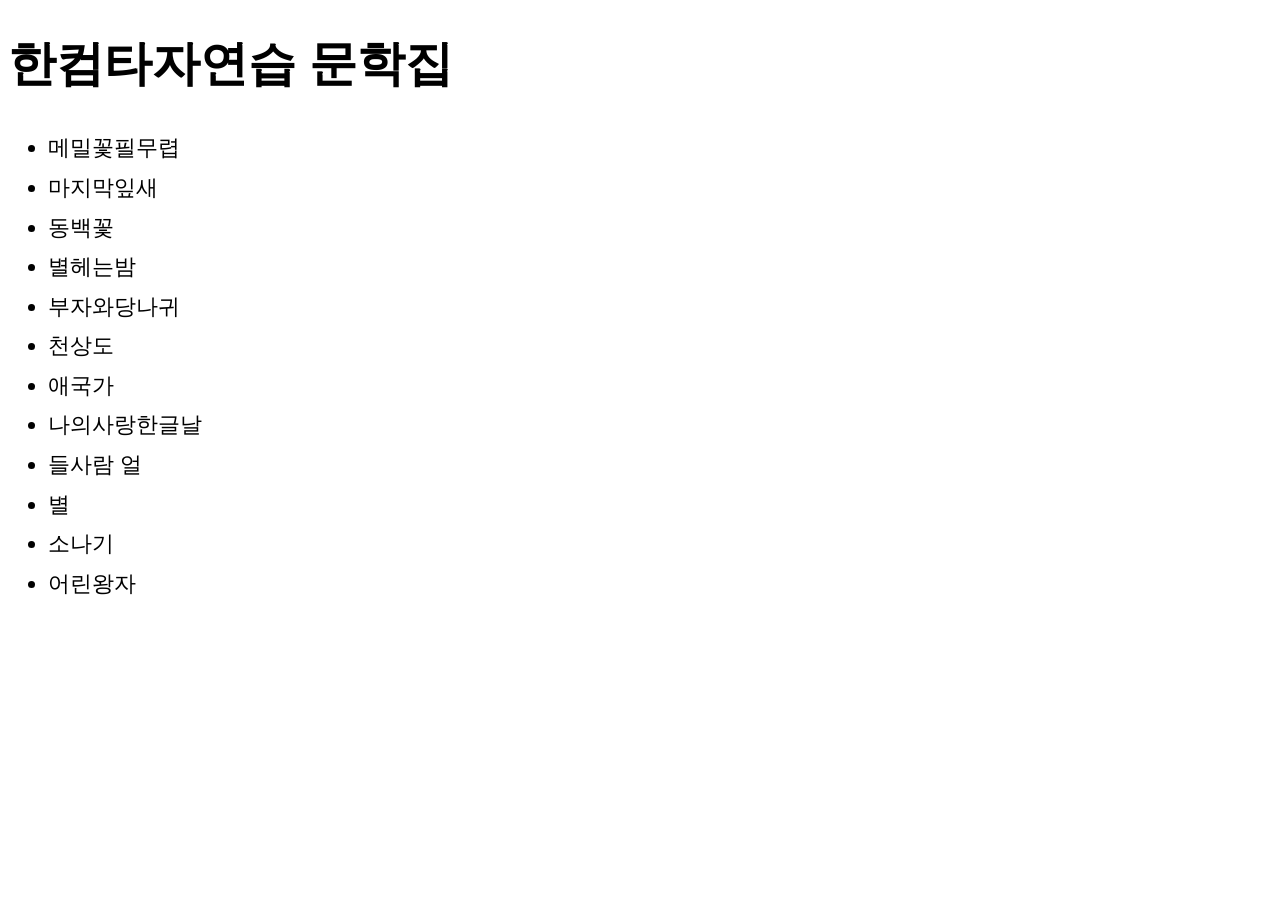
<file: hancomtaja/index.html>
<!DOCTYPE html>
<html lang="ko">
    <head>
        <meta charset="utf-8">
        <meta name="viewport" content="width=device-width, initial-scale=1.0">
        <title>practice</title>
        <style>
            body{
                font-family: "Apple SD Gothic Neo", "Malgun Gothic", sans-serif;
                font-size: 18px;
            }
            h1{
                font-size: 48px;
                font-weight: bold;
            }
            ul{
                font-size: 22px;
                line-height: 1.8;
            }
            a{
                color: black;
                text-decoration: none;
            }
    
            a:hover{
                color: #4a6cf7;
            }
        </style>
        <!-- Primary Meta Tags -->
<title>한컴타자문학집</title>
<meta name="title" content="한컴타자문학집" />
<meta name="description" content="한컴타자연습에서 만날 수 있는 문학집." />

<!-- Open Graph / Facebook -->
<meta property="og:type" content="website" />
<meta property="og:url" content="https://dhgyrud.com/hancomtaja/" />
<meta property="og:title" content="한컴타자문학집" />
<meta property="og:description" content="한컴타자연습에서 만날 수 있는 문학집." />
<meta property="og:image" content="https://dhgyrud.com/hancomtaja/source/thumbnail.webp">

<!-- X (Twitter) -->
<meta property="twitter:card" content="summary_large_image" />
<meta property="twitter:url" content="https://dhgyrud.com/hancomtaja/" />
<meta property="twitter:title" content="한컴타자문학집" />
<meta property="twitter:description" content="한컴타자연습에서 만날 수 있는 문학집." />
<meta property="twitter:image" content="https://dhgyrud.com/hancomtaja/source/thumbnail.webp">

<!-- Meta Tags Generated with https://metatags.io -->
    </head>
    <body>
        <h1>한컴타자연습 문학집</h1>
        <ul>
            <li><a href="memil.html">메밀꽃필무렵</a></li>
            <li><a href="lastleaf.html">마지막잎새</a></li>
            <li>동백꽃</li>
            <li>별헤는밤</li>
            <li>부자와당나귀</li>
            <li>천상도</li>
            <li>애국가</li>
            <li>나의사랑한글날</li>
            <li>들사람 얼</li>
            <li>별</li>
            <li>소나기</li>
            <li>어린왕자</li>
        </ul>
    </body>
</html>
</file>
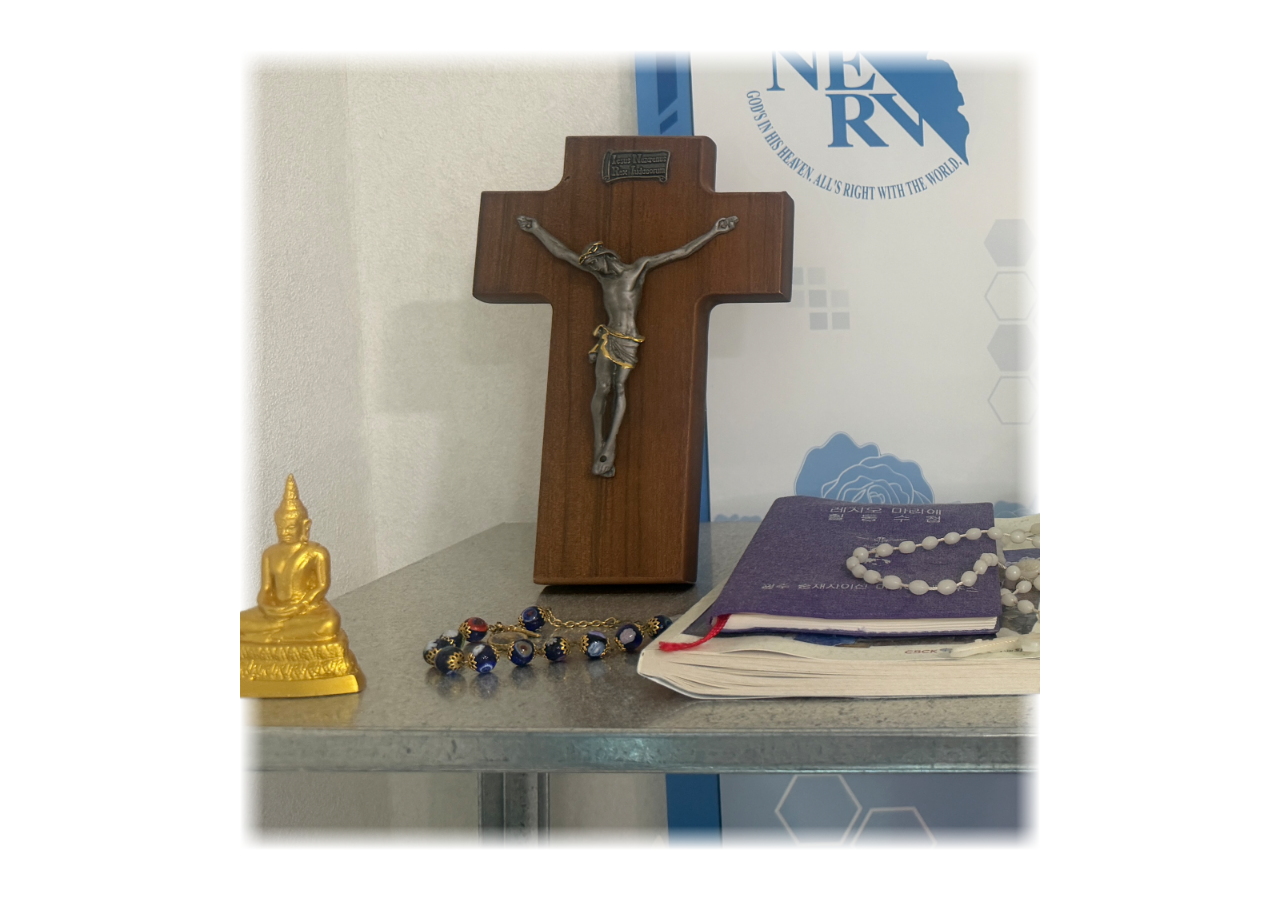
<file: moosang/index.html>
<!DOCTYPE html>
<html lang="ko">

<head>
    <meta charset="UTF-8">
    <meta name="viewport" content="width=device-width, initial-scale=1.0">
    <title>無常</title>
    <link rel="stylesheet" href="style.css">
</head>

<body>

    <div class="photo" id="main">

        <img src="source/main.png" class="main-image" alt="은색 선반 위에 손바닥보다 작은 크기의 금색 태국 불상이 왼쪽, 나무와 철로 만들어진 예수 십자가가 가운데, 성경 두 권과 그 위에 꽃무늬가 그려진 울트라마린 색의 묵주와 흰색 묵주가 오른쪽에 위치해있다. ">

        <div class="object budda">
            <img src="source/main_budda.png" alt="손바닥보다 작은 크기의 금색 태국 불상">
            <a href="#budda_1" class="hotspot"></a>
        </div>

        <div class="object cross">
            <img src="source/main_cross.png" alt="나무와 철로 만들어진 예수 십자가">
            <a href="#cross_2" class="hotspot"></a>
        </div>

        <div class="object rosary">
            <img src="source/main_rosary.png" alt="성경 두 권과  위에 꽃무늬가 그려진 울트라마린 색의 묵주와 흰색 묵주">
            <a href="#rosary_1" class="hotspot"></a>
        </div>

    </div>


    <div class="budda-page" id="budda_1">

        <a href="#budda_2" class="next-page">

            <div class="photo">
                <img src="source/budda_1.png" class="budda-image" alt="빨간 바탕에 금색 장식의 천장이 있는 공간 아래 사람보다 큰 금색의 태국 불상 3개가 위치해있고 그 앞엔 태국어가 쓰인 붉은 안내판이 세워져있다.">
            </div>

        </a>

    </div>


    <div class="budda-page" id="budda_2">
        <a href="#budda_4" class="next-page">
            <div class="photo">
                <img src="source/budda_2.png" class="budda-image" alt=7명의 남녀가 여러 마리의 미니언즈와 붉은색과 금색으로 이루어진 중국식 장식물 주변에서 갖가지의 모델 포즈를 취하고 있다.">
            </div>
        </a>
    </div>
    
    <div class="budda-page" id="budda_4">
        <a href="#budda_5" class="next-page">
            <div class="photo">
                <img src="source/budda_4.png" class="budda-image" alt="굵기가 다양한 빨강, 분홍, 초록, 주황, 노랑, 파랑의 선형의 패턴이 그려진 비정형적인 모양의 쿠션 조형물들이 가득차 있다.">
            </div>
        </a>
    </div>
    
    <div class="budda-page" id="budda_5">
        <a href="#budda_6" class="next-page">
            <div class="photo">
                <img src="source/budda_5.png" class="budda-image" alt="일본어로 이루어진 간판들이 줄지어 위치한 공간 위 빨강, 노랑, 민트 컬러의 유리가 순서대로 규칙을 이루어진 장식의 천장">
            </div>
        </a>
    </div>
    
    <div class="budda-page" id="budda_6">
        <a href="#main" class="next-page">
            <div class="photo">
                <img src="source/budda_6.png" class="budda-image" alt="성당 내부의 여러 인물과 장면이 화려한 색채로 묘사된 대형 스테인드글라스">
            </div>
        </a>
    </div>
    
    <div class="cross-page" id="cross_2">
        <a href="#cross_3" class="next-page">
            <div class="photo">
                <img src="source/cross_2.png" class="cross-image" alt="큐빅으로 십자가 모양의 장식이 붙어있는 검은색 케이스를 착용한 핸드폰으로 플래시를 터뜨려서 찍은 거울셀카">
            </div>
        </a>
    </div>
    
    <div class="cross-page" id="cross_3">
        <a href="#cross_4" class="next-page">
            <div class="photo">
                <img src="source/cross_3.png" class="cross-image" alt="풀밭 뒤로 주상복합 주택과 하늘의 구름 사이로 번진 햇빛">
            </div>
        </a>
    </div>
    
    <div class="cross-page" id="cross_4">
        <a href="#cross_5" class="next-page">
            <div class="photo">
                <img src="source/cross_4.png" class="cross-image alt="조명이 흰 벽 위에 완전한 원형의 빛을 비추고 있다.">
            </div>
        </a>
    </div>
    
    <div class="cross-page" id="cross_5">
        <a href="#cross_6" class="next-page">
            <div class="photo">
                <img src="source/cross_5.png" class="cross-image" alt="손바닥 크기의 흰색 대리석으로 이루어진 구 모양의 물체가 나무로 만들어진 받침대 위에 올라가 있다.">
            </div>
        </a>
    </div>
    
    <div class="cross-page" id="cross_6">
        <a href="#main" class="next-page">
            <div class="photo">
                <img src="source/cross_6.png" class="cross-image" alt="스마트폰의 현재 위치와 주변 범위를 표시한 지도 화면">
            </div>
        </a>
    </div>
    </div>
    <div class="rosary-page" id="rosary_1">
        <a href="#rosary_2" class="next-page">
            <div class="photo">
                <img src="source/rosary_1.png" class="rosary-image" alt="나무로 이루어진 진열판에 파란색과 투명한 구슬 묵주들이 걸려 있으며 여러 개의 은색과 금색 십자가가 아래로 늘어져있다.">
            </div>
        </a>
    </div>
    
    <div class="rosary-page" id="rosary_2">
        <a href="#rosary_3" class="next-page">
            <div class="photo">
                <img src="source/rosary_2.png" class="rosary-image" alt="푸른 바다를 배경으로 한 흰색 석조 불상이 한 손을 들어 올린 채 옆을 바라보고 있다.">
            </div>
        </a>
    </div>
    
    <div class="rosary-page" id="rosary_3">
        <a href="#rosary_4" class="next-page">
            <div class="photo">
                <img src="source/rosary_3.png" class="rosary-image" alt="긴 검은 머리를 낮게 묶은 인물이 등과 어깨가 드러나는 회녹색 민소매 상의와 허리에 끈이 달린 밝은 베이지색 하의를 입고, 햇빛이 비치는 야외에서 열린 출입문 쪽으로 걸어가는 뒷모습">
            </div>
        </a>
    </div>
    
    <div class="rosary-page" id="rosary_4">
        <a href="#rosary_5" class="next-page">
            <div class="photo">
                <img src="source/rosary_4.png" class="rosary-image" alt="밝은 벽 앞에 검은색 인체 조각상이 고개를 한쪽으로 기울이고 두 팔을 몸 앞에서 교차한 채 서 있다.">
            </div>
        </a>
    </div>
    
    <div class="rosary-page" id="rosary_5">
        <a href="#main" class="next-page">
            <div class="photo">
                <img src="source/rosary_5.png" class="rosary-image" alt="거친 표면의 커다란 검은 암석이 어두운 유리로 둘러싸인 사각형 전시대 안에 놓여 있고, 뒤로 노출 콘크리트 벽이 보이는 모습">
            </div>
        </a>
    </div>
    
    </div>

</body>

</html>
</file>
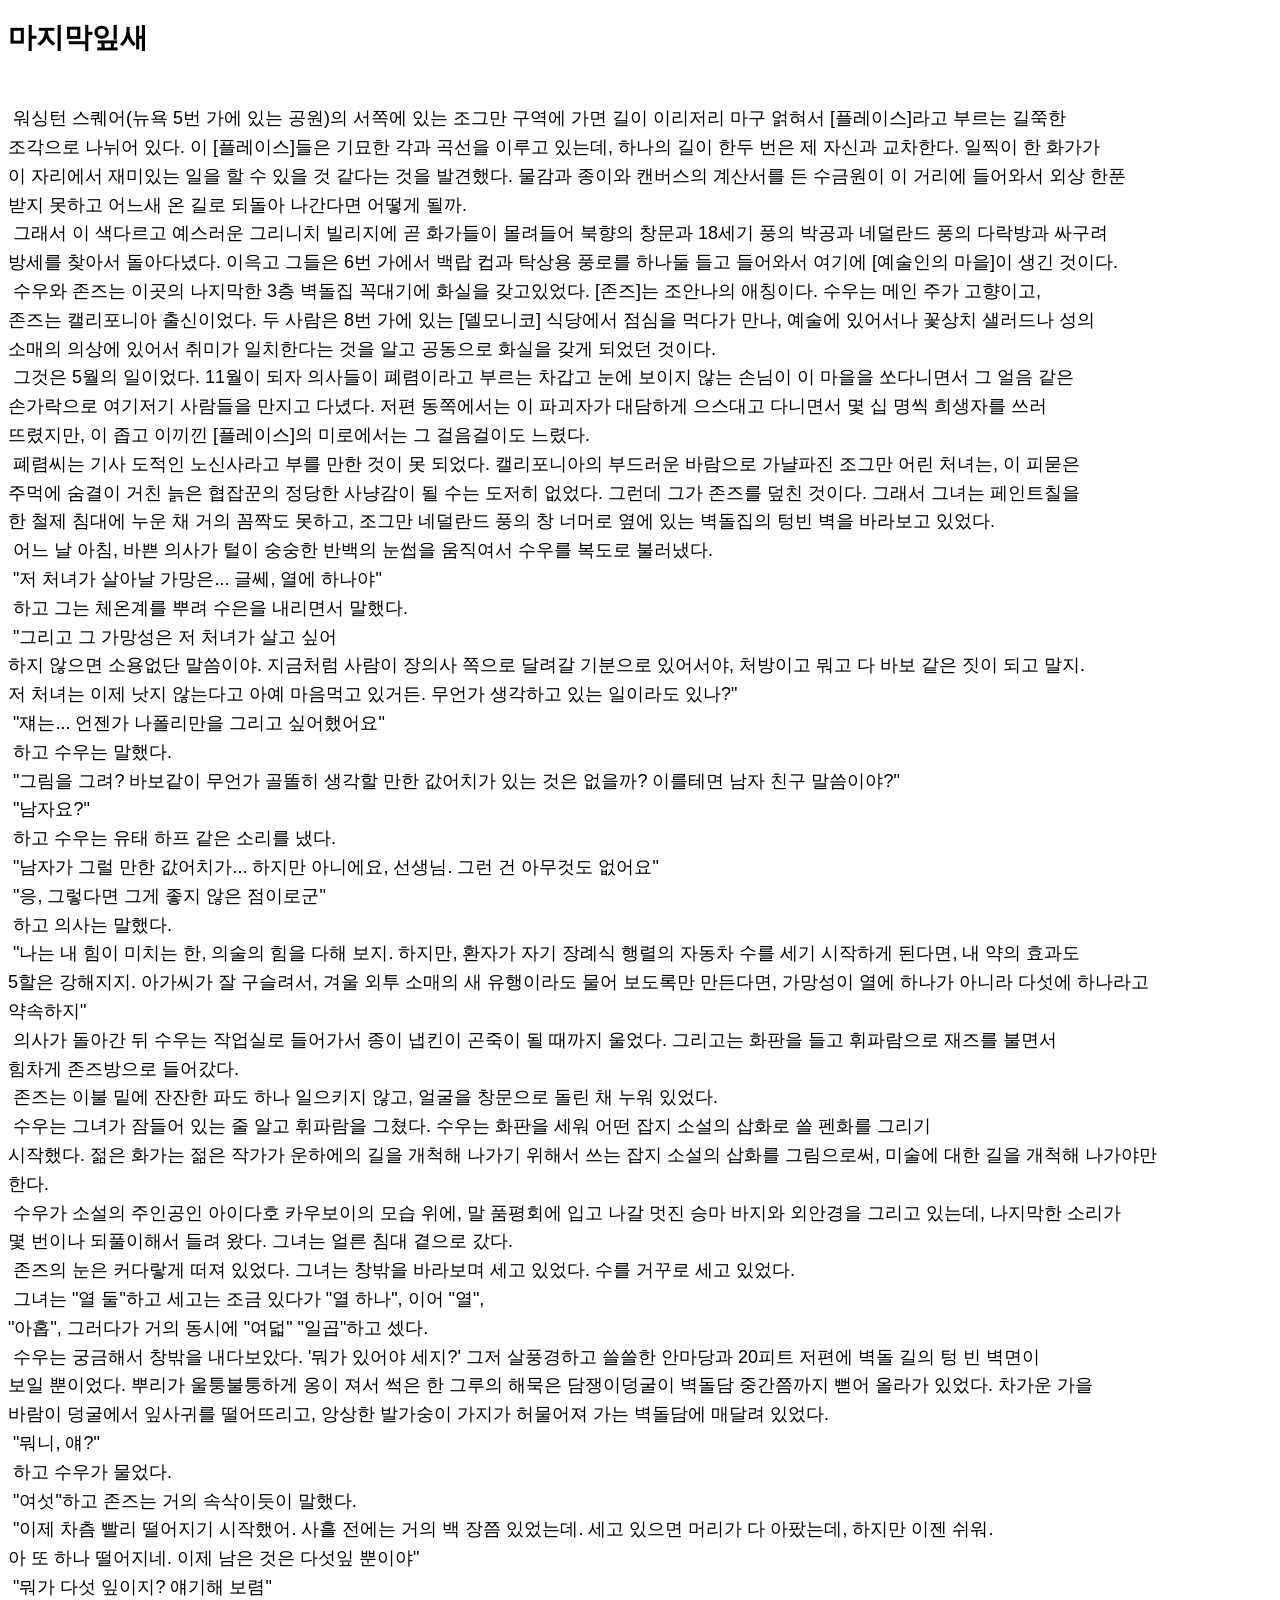
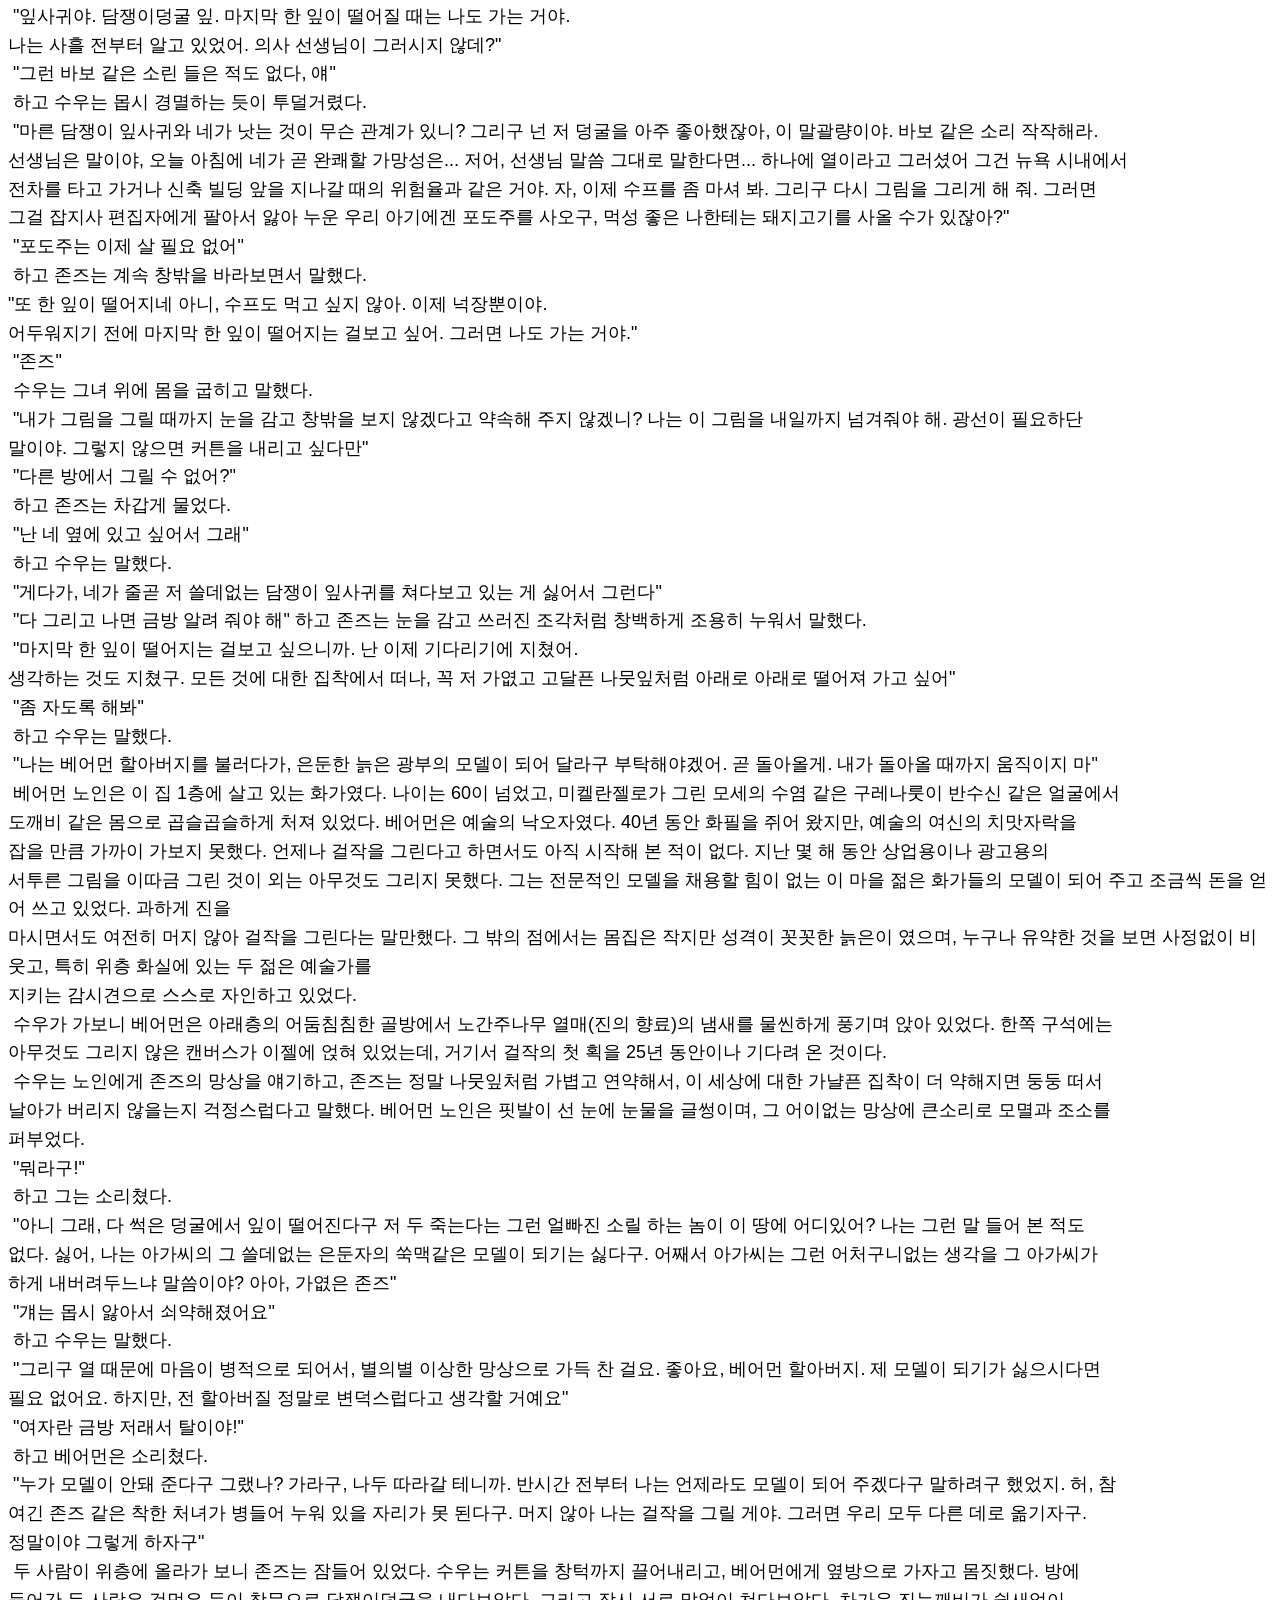
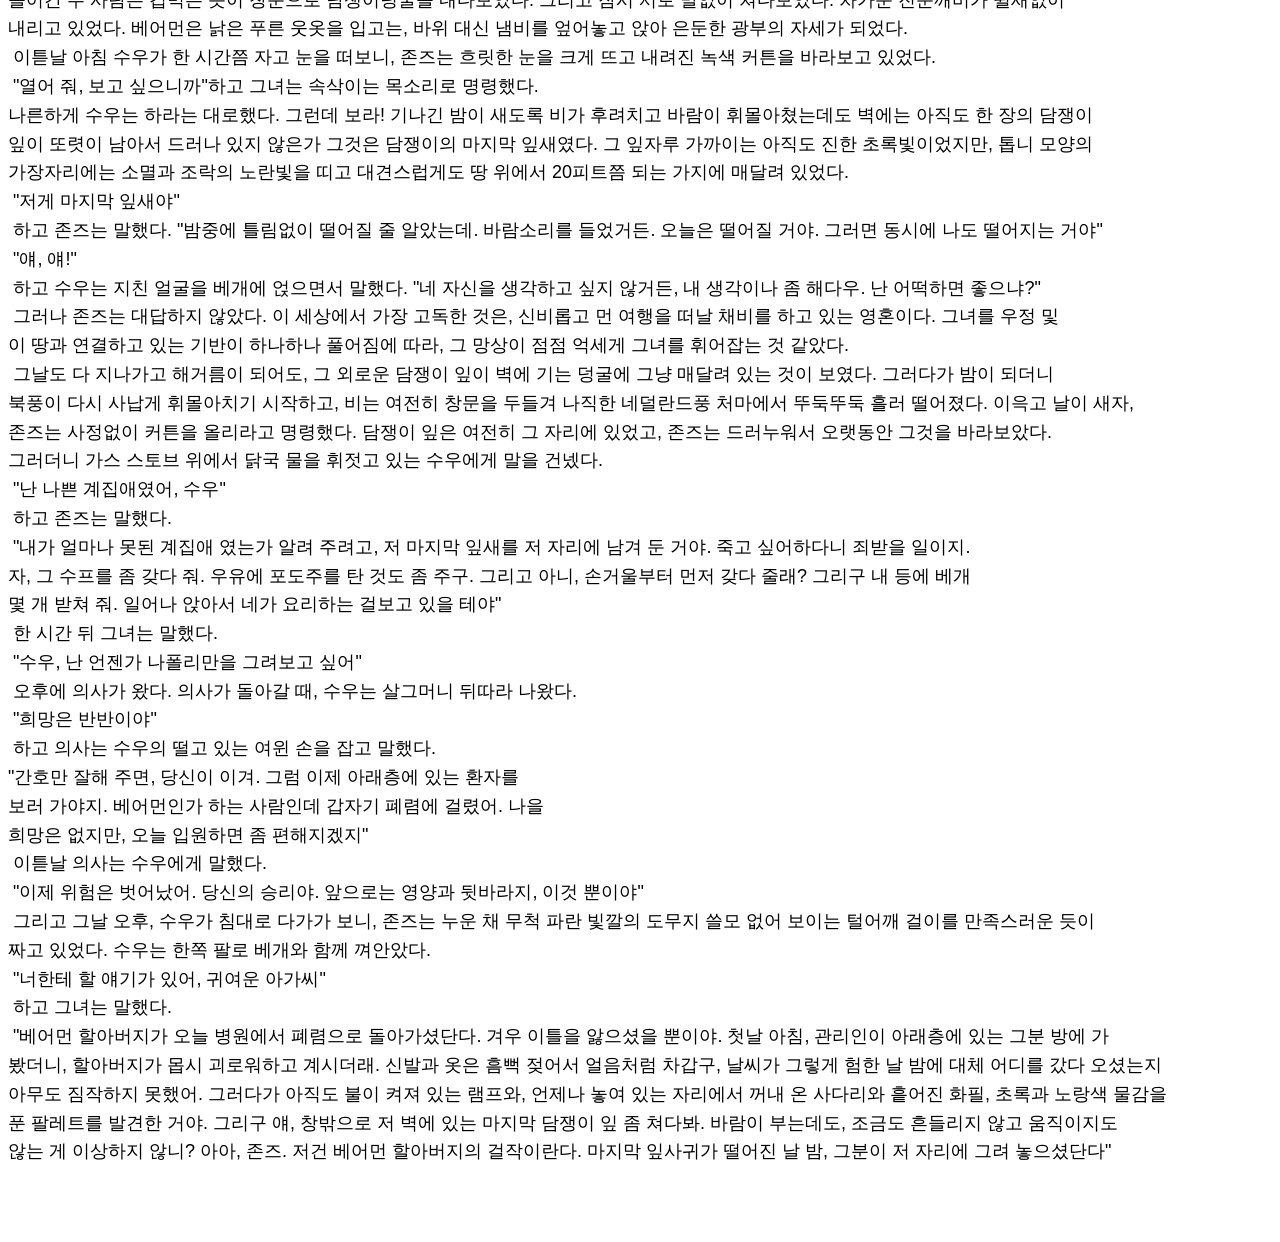
<file: hancomtaja/lastleaf.html>
<!DOCTYPE html>
<html lang="ko">
    <head>
        <meta charset="utf-8">
        <meta name="viewport" content="width=device-width, initial-scale=1.0">
        <title>마지막잎새</title>
        <style>
            h1 {
              font-size: 28px;
              font-family: sans-serif;
              font-weight: 600;
            }
          
            h1 a {
              color: black;
              text-decoration: none;
            }
          
            pre {
              font-size: 18px;
              font-family: sans-serif;
              font-weight: 400;
              line-height: 1.6;
            white-space: pre-wrap;
            overflow-wrap: break-word;
        </style>
    </head>
    <body>
        <h1> <a href="practice.html">
            마지막잎새
        </a></h1>
        <pre>
            
 워싱턴 스퀘어(뉴욕 5번 가에 있는 공원)의 서쪽에 있는 조그만 구역에 가면 길이 이리저리 마구 얽혀서 [플레이스]라고 부르는 길쭉한
조각으로 나뉘어 있다. 이 [플레이스]들은 기묘한 각과 곡선을 이루고 있는데, 하나의 길이 한두 번은 제 자신과 교차한다. 일찍이 한 화가가
이 자리에서 재미있는 일을 할 수 있을 것 같다는 것을 발견했다. 물감과 종이와 캔버스의 계산서를 든 수금원이 이 거리에 들어와서 외상 한푼
받지 못하고 어느새 온 길로 되돌아 나간다면 어떻게 될까.
 그래서 이 색다르고 예스러운 그리니치 빌리지에 곧 화가들이 몰려들어 북향의 창문과 18세기 풍의 박공과 네덜란드 풍의 다락방과 싸구려
방세를 찾아서 돌아다녔다. 이윽고 그들은 6번 가에서 백랍 컵과 탁상용 풍로를 하나둘 들고 들어와서 여기에 [예술인의 마을]이 생긴 것이다.
 수우와 존즈는 이곳의 나지막한 3층 벽돌집 꼭대기에 화실을 갖고있었다. [존즈]는 조안나의 애칭이다. 수우는 메인 주가 고향이고,
존즈는 캘리포니아 출신이었다. 두 사람은 8번 가에 있는 [델모니코] 식당에서 점심을 먹다가 만나, 예술에 있어서나 꽃상치 샐러드나 성의
소매의 의상에 있어서 취미가 일치한다는 것을 알고 공동으로 화실을 갖게 되었던 것이다.
 그것은 5월의 일이었다. 11월이 되자 의사들이 폐렴이라고 부르는 차갑고 눈에 보이지 않는 손님이 이 마을을 쏘다니면서 그 얼음 같은
손가락으로 여기저기 사람들을 만지고 다녔다. 저편 동쪽에서는 이 파괴자가 대담하게 으스대고 다니면서 몇 십 명씩 희생자를 쓰러
뜨렸지만, 이 좁고 이끼낀 [플레이스]의 미로에서는 그 걸음걸이도 느렸다.
 폐렴씨는 기사 도적인 노신사라고 부를 만한 것이 못 되었다. 캘리포니아의 부드러운 바람으로 가냘파진 조그만 어린 처녀는, 이 피묻은
주먹에 숨결이 거친 늙은 협잡꾼의 정당한 사냥감이 될 수는 도저히 없었다. 그런데 그가 존즈를 덮친 것이다. 그래서 그녀는 페인트칠을
한 철제 침대에 누운 채 거의 꼼짝도 못하고, 조그만 네덜란드 풍의 창 너머로 옆에 있는 벽돌집의 텅빈 벽을 바라보고 있었다.
 어느 날 아침, 바쁜 의사가 털이 숭숭한 반백의 눈썹을 움직여서 수우를 복도로 불러냈다.
 "저 처녀가 살아날 가망은... 글쎄, 열에 하나야"
 하고 그는 체온계를 뿌려 수은을 내리면서 말했다.
 "그리고 그 가망성은 저 처녀가 살고 싶어
하지 않으면 소용없단 말씀이야. 지금처럼 사람이 장의사 쪽으로 달려갈 기분으로 있어서야, 처방이고 뭐고 다 바보 같은 짓이 되고 말지.
저 처녀는 이제 낫지 않는다고 아예 마음먹고 있거든. 무언가 생각하고 있는 일이라도 있나?"
 "쟤는... 언젠가 나폴리만을 그리고 싶어했어요"
 하고 수우는 말했다.
 "그림을 그려? 바보같이 무언가 골똘히 생각할 만한 값어치가 있는 것은 없을까? 이를테면 남자 친구 말씀이야?"
 "남자요?"
 하고 수우는 유태 하프 같은 소리를 냈다.
 "남자가 그럴 만한 값어치가... 하지만 아니에요, 선생님. 그런 건 아무것도 없어요"
 "응, 그렇다면 그게 좋지 않은 점이로군"
 하고 의사는 말했다.
 "나는 내 힘이 미치는 한, 의술의 힘을 다해 보지. 하지만, 환자가 자기 장례식 행렬의 자동차 수를 세기 시작하게 된다면, 내 약의 효과도
5할은 강해지지. 아가씨가 잘 구슬려서, 겨울 외투 소매의 새 유행이라도 물어 보도록만 만든다면, 가망성이 열에 하나가 아니라 다섯에 하나라고
약속하지"
 의사가 돌아간 뒤 수우는 작업실로 들어가서 종이 냅킨이 곤죽이 될 때까지 울었다. 그리고는 화판을 들고 휘파람으로 재즈를 불면서
힘차게 존즈방으로 들어갔다.
 존즈는 이불 밑에 잔잔한 파도 하나 일으키지 않고, 얼굴을 창문으로 돌린 채 누워 있었다.
 수우는 그녀가 잠들어 있는 줄 알고 휘파람을 그쳤다. 수우는 화판을 세워 어떤 잡지 소설의 삽화로 쓸 펜화를 그리기
시작했다. 젊은 화가는 젊은 작가가 운하에의 길을 개척해 나가기 위해서 쓰는 잡지 소설의 삽화를 그림으로써, 미술에 대한 길을 개척해 나가야만
한다.
 수우가 소설의 주인공인 아이다호 카우보이의 모습 위에, 말 품평회에 입고 나갈 멋진 승마 바지와 외안경을 그리고 있는데, 나지막한 소리가
몇 번이나 되풀이해서 들려 왔다. 그녀는 얼른 침대 곁으로 갔다.
 존즈의 눈은 커다랗게 떠져 있었다. 그녀는 창밖을 바라보며 세고 있었다. 수를 거꾸로 세고 있었다.
 그녀는 "열 둘"하고 세고는 조금 있다가 "열 하나", 이어 "열",
"아홉", 그러다가 거의 동시에 "여덟" "일곱"하고 셌다.
 수우는 궁금해서 창밖을 내다보았다. '뭐가 있어야 세지?' 그저 살풍경하고 쓸쓸한 안마당과 20피트 저편에 벽돌 길의 텅 빈 벽면이
보일 뿐이었다. 뿌리가 울퉁불퉁하게 옹이 져서 썩은 한 그루의 해묵은 담쟁이덩굴이 벽돌담 중간쯤까지 뻗어 올라가 있었다. 차가운 가을
바람이 덩굴에서 잎사귀를 떨어뜨리고, 앙상한 발가숭이 가지가 허물어져 가는 벽돌담에 매달려 있었다.
 "뭐니, 얘?"
 하고 수우가 물었다.
 "여섯"하고 존즈는 거의 속삭이듯이 말했다.
 "이제 차츰 빨리 떨어지기 시작했어. 사흘 전에는 거의 백 장쯤 있었는데. 세고 있으면 머리가 다 아팠는데, 하지만 이젠 쉬워.
아 또 하나 떨어지네. 이제 남은 것은 다섯잎 뿐이야"
 "뭐가 다섯 잎이지? 얘기해 보렴"
 "잎사귀야. 담쟁이덩굴 잎. 마지막 한 잎이 떨어질 때는 나도 가는 거야.
나는 사흘 전부터 알고 있었어. 의사 선생님이 그러시지 않데?"
 "그런 바보 같은 소린 들은 적도 없다, 얘"
 하고 수우는 몹시 경멸하는 듯이 투덜거렸다.
 "마른 담쟁이 잎사귀와 네가 낫는 것이 무슨 관계가 있니? 그리구 넌 저 덩굴을 아주 좋아했잖아, 이 말괄량이야. 바보 같은 소리 작작해라.
선생님은 말이야, 오늘 아침에 네가 곧 완쾌할 가망성은... 저어, 선생님 말씀 그대로 말한다면... 하나에 열이라고 그러셨어 그건 뉴욕 시내에서
전차를 타고 가거나 신축 빌딩 앞을 지나갈 때의 위험율과 같은 거야. 자, 이제 수프를 좀 마셔 봐. 그리구 다시 그림을 그리게 해 줘. 그러면
그걸 잡지사 편집자에게 팔아서 앓아 누운 우리 아기에겐 포도주를 사오구, 먹성 좋은 나한테는 돼지고기를 사올 수가 있잖아?"
 "포도주는 이제 살 필요 없어"
 하고 존즈는 계속 창밖을 바라보면서 말했다.
"또 한 잎이 떨어지네 아니, 수프도 먹고 싶지 않아. 이제 넉장뿐이야.
어두워지기 전에 마지막 한 잎이 떨어지는 걸보고 싶어. 그러면 나도 가는 거야."
 "존즈"
 수우는 그녀 위에 몸을 굽히고 말했다.
 "내가 그림을 그릴 때까지 눈을 감고 창밖을 보지 않겠다고 약속해 주지 않겠니? 나는 이 그림을 내일까지 넘겨줘야 해. 광선이 필요하단
말이야. 그렇지 않으면 커튼을 내리고 싶다만"
 "다른 방에서 그릴 수 없어?"
 하고 존즈는 차갑게 물었다.
 "난 네 옆에 있고 싶어서 그래"
 하고 수우는 말했다.
 "게다가, 네가 줄곧 저 쓸데없는 담쟁이 잎사귀를 쳐다보고 있는 게 싫어서 그런다"
 "다 그리고 나면 금방 알려 줘야 해" 하고 존즈는 눈을 감고 쓰러진 조각처럼 창백하게 조용히 누워서 말했다.
 "마지막 한 잎이 떨어지는 걸보고 싶으니까. 난 이제 기다리기에 지쳤어.
생각하는 것도 지쳤구. 모든 것에 대한 집착에서 떠나, 꼭 저 가엾고 고달픈 나뭇잎처럼 아래로 아래로 떨어져 가고 싶어"
 "좀 자도록 해봐"
 하고 수우는 말했다.
 "나는 베어먼 할아버지를 불러다가, 은둔한 늙은 광부의 모델이 되어 달라구 부탁해야겠어. 곧 돌아올게. 내가 돌아올 때까지 움직이지 마"
 베어먼 노인은 이 집 1층에 살고 있는 화가였다. 나이는 60이 넘었고, 미켈란젤로가 그린 모세의 수염 같은 구레나룻이 반수신 같은 얼굴에서
도깨비 같은 몸으로 곱슬곱슬하게 처져 있었다. 베어먼은 예술의 낙오자였다. 40년 동안 화필을 쥐어 왔지만, 예술의 여신의 치맛자락을
잡을 만큼 가까이 가보지 못했다. 언제나 걸작을 그린다고 하면서도 아직 시작해 본 적이 없다. 지난 몇 해 동안 상업용이나 광고용의
서투른 그림을 이따금 그린 것이 외는 아무것도 그리지 못했다. 그는 전문적인 모델을 채용할 힘이 없는 이 마을 젊은 화가들의 모델이 되어 주고 조금씩 돈을 얻어 쓰고 있었다. 과하게 진을
마시면서도 여전히 머지 않아 걸작을 그린다는 말만했다. 그 밖의 점에서는 몸집은 작지만 성격이 꼿꼿한 늙은이 였으며, 누구나 유약한 것을 보면 사정없이 비웃고, 특히 위층 화실에 있는 두 젊은 예술가를
지키는 감시견으로 스스로 자인하고 있었다.
 수우가 가보니 베어먼은 아래층의 어둠침침한 골방에서 노간주나무 열매(진의 향료)의 냄새를 물씬하게 풍기며 앉아 있었다. 한쪽 구석에는
아무것도 그리지 않은 캔버스가 이젤에 얹혀 있었는데, 거기서 걸작의 첫 획을 25년 동안이나 기다려 온 것이다.
 수우는 노인에게 존즈의 망상을 얘기하고, 존즈는 정말 나뭇잎처럼 가볍고 연약해서, 이 세상에 대한 가냘픈 집착이 더 약해지면 둥둥 떠서
날아가 버리지 않을는지 걱정스럽다고 말했다. 베어먼 노인은 핏발이 선 눈에 눈물을 글썽이며, 그 어이없는 망상에 큰소리로 모멸과 조소를
퍼부었다.
 "뭐라구!"
 하고 그는 소리쳤다.
 "아니 그래, 다 썩은 덩굴에서 잎이 떨어진다구 저 두 죽는다는 그런 얼빠진 소릴 하는 놈이 이 땅에 어디있어? 나는 그런 말 들어 본 적도
없다. 싫어, 나는 아가씨의 그 쓸데없는 은둔자의 쑥맥같은 모델이 되기는 싫다구. 어째서 아가씨는 그런 어처구니없는 생각을 그 아가씨가
하게 내버려두느냐 말씀이야? 아아, 가엾은 존즈"
 "걔는 몹시 앓아서 쇠약해졌어요"
 하고 수우는 말했다.
 "그리구 열 때문에 마음이 병적으로 되어서, 별의별 이상한 망상으로 가득 찬 걸요. 좋아요, 베어먼 할아버지. 제 모델이 되기가 싫으시다면
필요 없어요. 하지만, 전 할아버질 정말로 변덕스럽다고 생각할 거예요"
 "여자란 금방 저래서 탈이야!"
 하고 베어먼은 소리쳤다.
 "누가 모델이 안돼 준다구 그랬나? 가라구, 나두 따라갈 테니까. 반시간 전부터 나는 언제라도 모델이 되어 주겠다구 말하려구 했었지. 허, 참
여긴 존즈 같은 착한 처녀가 병들어 누워 있을 자리가 못 된다구. 머지 않아 나는 걸작을 그릴 게야. 그러면 우리 모두 다른 데로 옮기자구.
정말이야 그렇게 하자구"
 두 사람이 위층에 올라가 보니 존즈는 잠들어 있었다. 수우는 커튼을 창턱까지 끌어내리고, 베어먼에게 옆방으로 가자고 몸짓했다. 방에
들어간 두 사람은 겁먹은 듯이 창문으로 담쟁이덩굴을 내다보았다. 그리고 잠시 서로 말없이 쳐다보았다. 차가운 진눈깨비가 쉴새없이
내리고 있었다. 베어먼은 낡은 푸른 웃옷을 입고는, 바위 대신 냄비를 엎어놓고 앉아 은둔한 광부의 자세가 되었다.
 이튿날 아침 수우가 한 시간쯤 자고 눈을 떠보니, 존즈는 흐릿한 눈을 크게 뜨고 내려진 녹색 커튼을 바라보고 있었다.
 "열어 줘, 보고 싶으니까"하고 그녀는 속삭이는 목소리로 명령했다.
나른하게 수우는 하라는 대로했다. 그런데 보라! 기나긴 밤이 새도록 비가 후려치고 바람이 휘몰아쳤는데도 벽에는 아직도 한 장의 담쟁이
잎이 또렷이 남아서 드러나 있지 않은가 그것은 담쟁이의 마지막 잎새였다. 그 잎자루 가까이는 아직도 진한 초록빛이었지만, 톱니 모양의
가장자리에는 소멸과 조락의 노란빛을 띠고 대견스럽게도 땅 위에서 20피트쯤 되는 가지에 매달려 있었다.
 "저게 마지막 잎새야"
 하고 존즈는 말했다. "밤중에 틀림없이 떨어질 줄 알았는데. 바람소리를 들었거든. 오늘은 떨어질 거야. 그러면 동시에 나도 떨어지는 거야"
 "얘, 얘!"
 하고 수우는 지친 얼굴을 베개에 얹으면서 말했다. "네 자신을 생각하고 싶지 않거든, 내 생각이나 좀 해다우. 난 어떡하면 좋으냐?"
 그러나 존즈는 대답하지 않았다. 이 세상에서 가장 고독한 것은, 신비롭고 먼 여행을 떠날 채비를 하고 있는 영혼이다. 그녀를 우정 및
이 땅과 연결하고 있는 기반이 하나하나 풀어짐에 따라, 그 망상이 점점 억세게 그녀를 휘어잡는 것 같았다.
 그날도 다 지나가고 해거름이 되어도, 그 외로운 담쟁이 잎이 벽에 기는 덩굴에 그냥 매달려 있는 것이 보였다. 그러다가 밤이 되더니
북풍이 다시 사납게 휘몰아치기 시작하고, 비는 여전히 창문을 두들겨 나직한 네덜란드풍 처마에서 뚜둑뚜둑 흘러 떨어졌다. 이윽고 날이 새자,
존즈는 사정없이 커튼을 올리라고 명령했다. 담쟁이 잎은 여전히 그 자리에 있었고, 존즈는 드러누워서 오랫동안 그것을 바라보았다.
그러더니 가스 스토브 위에서 닭국 물을 휘젓고 있는 수우에게 말을 건넸다.
 "난 나쁜 계집애였어, 수우"
 하고 존즈는 말했다.
 "내가 얼마나 못된 계집애 였는가 알려 주려고, 저 마지막 잎새를 저 자리에 남겨 둔 거야. 죽고 싶어하다니 죄받을 일이지.
자, 그 수프를 좀 갖다 줘. 우유에 포도주를 탄 것도 좀 주구. 그리고 아니, 손거울부터 먼저 갖다 줄래? 그리구 내 등에 베개
몇 개 받쳐 줘. 일어나 앉아서 네가 요리하는 걸보고 있을 테야"
 한 시간 뒤 그녀는 말했다.
 "수우, 난 언젠가 나폴리만을 그려보고 싶어"
 오후에 의사가 왔다. 의사가 돌아갈 때, 수우는 살그머니 뒤따라 나왔다.
 "희망은 반반이야"
 하고 의사는 수우의 떨고 있는 여윈 손을 잡고 말했다.
"간호만 잘해 주면, 당신이 이겨. 그럼 이제 아래층에 있는 환자를
보러 가야지. 베어먼인가 하는 사람인데 갑자기 폐렴에 걸렸어. 나을
희망은 없지만, 오늘 입원하면 좀 편해지겠지"
 이튿날 의사는 수우에게 말했다.
 "이제 위험은 벗어났어. 당신의 승리야. 앞으로는 영양과 뒷바라지, 이것 뿐이야"
 그리고 그날 오후, 수우가 침대로 다가가 보니, 존즈는 누운 채 무척 파란 빛깔의 도무지 쓸모 없어 보이는 털어깨 걸이를 만족스러운 듯이
짜고 있었다. 수우는 한쪽 팔로 베개와 함께 껴안았다.
 "너한테 할 얘기가 있어, 귀여운 아가씨"
 하고 그녀는 말했다.
 "베어먼 할아버지가 오늘 병원에서 폐렴으로 돌아가셨단다. 겨우 이틀을 앓으셨을 뿐이야. 첫날 아침, 관리인이 아래층에 있는 그분 방에 가
봤더니, 할아버지가 몹시 괴로워하고 계시더래. 신발과 옷은 흠뻑 젖어서 얼음처럼 차갑구, 날씨가 그렇게 험한 날 밤에 대체 어디를 갔다 오셨는지
아무도 짐작하지 못했어. 그러다가 아직도 불이 켜져 있는 램프와, 언제나 놓여 있는 자리에서 꺼내 온 사다리와 흩어진 화필, 초록과 노랑색 물감을
푼 팔레트를 발견한 거야. 그리구 얘, 창밖으로 저 벽에 있는 마지막 담쟁이 잎 좀 쳐다봐. 바람이 부는데도, 조금도 흔들리지 않고 움직이지도
않는 게 이상하지 않니? 아아, 존즈. 저건 베어먼 할아버지의 걸작이란다. 마지막 잎사귀가 떨어진 날 밤, 그분이 저 자리에 그려 놓으셨단다"

        </pre>
    </body>
</html>
</file>
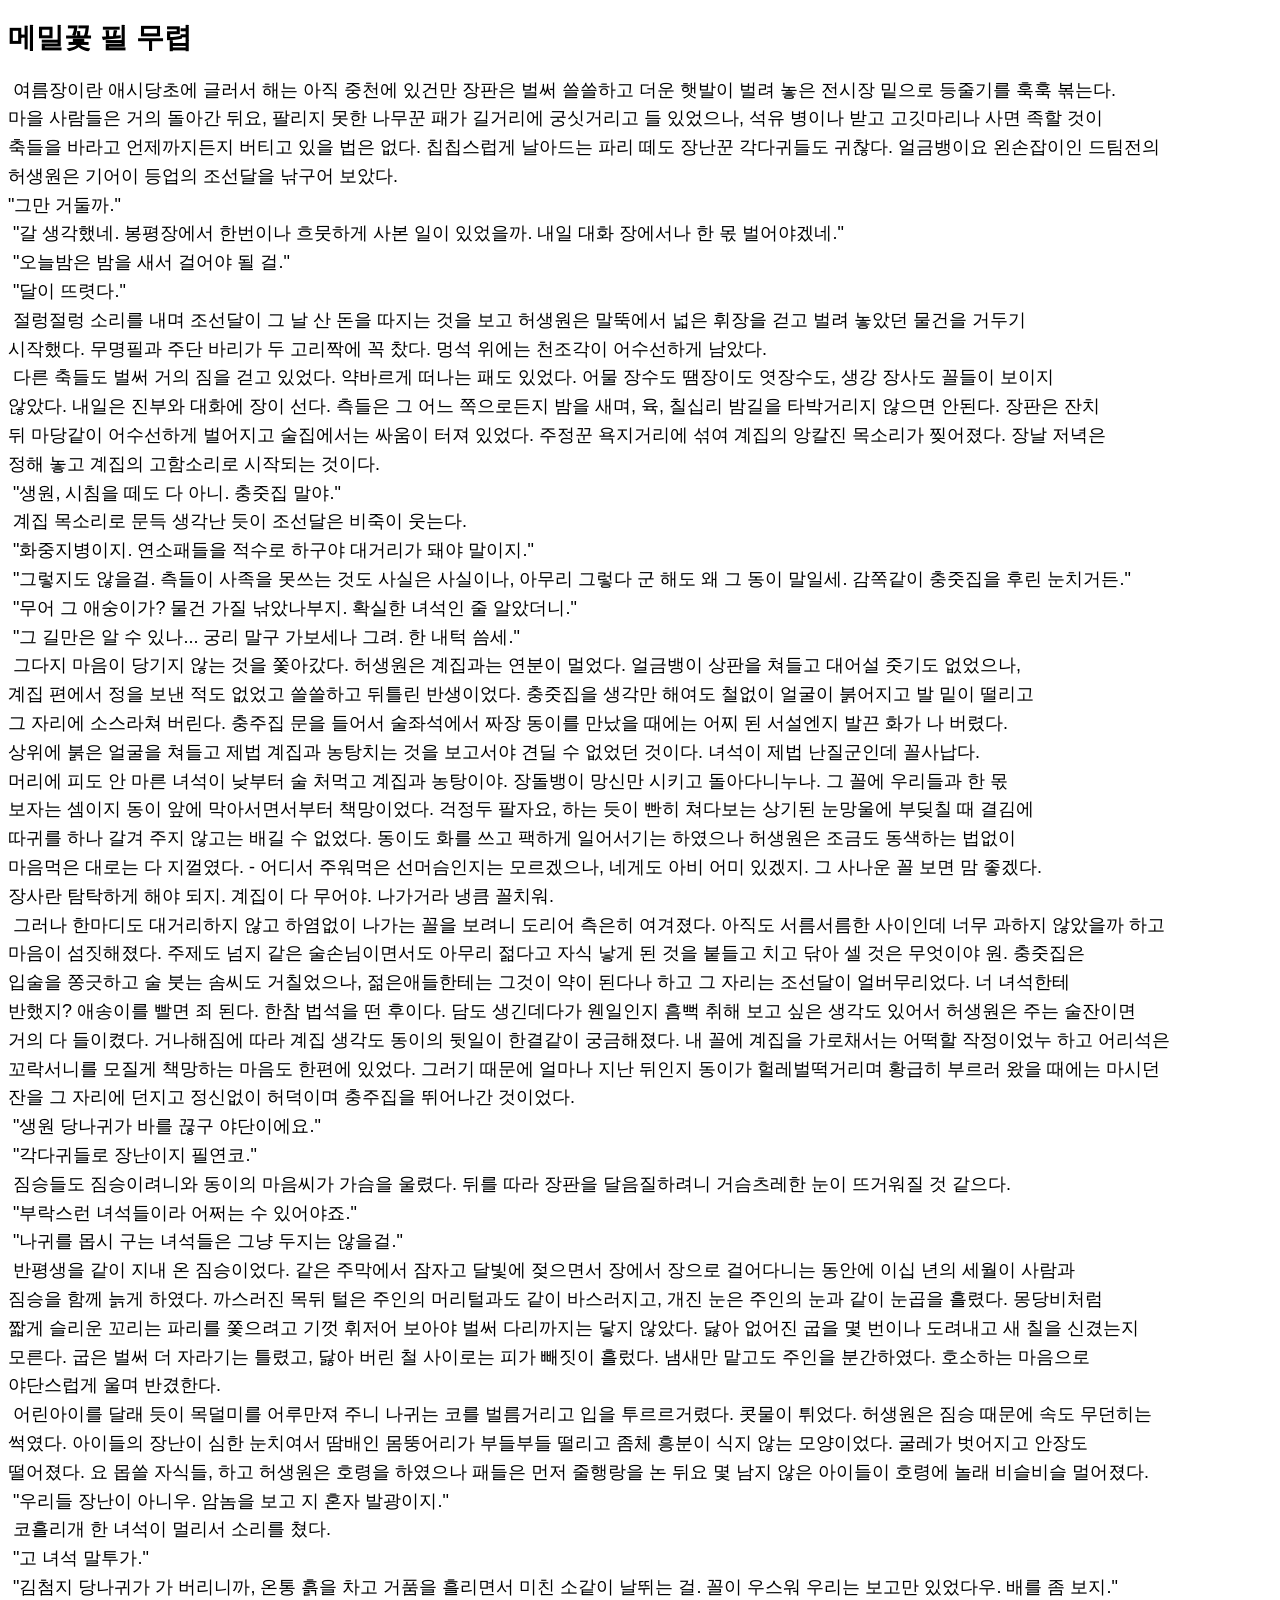
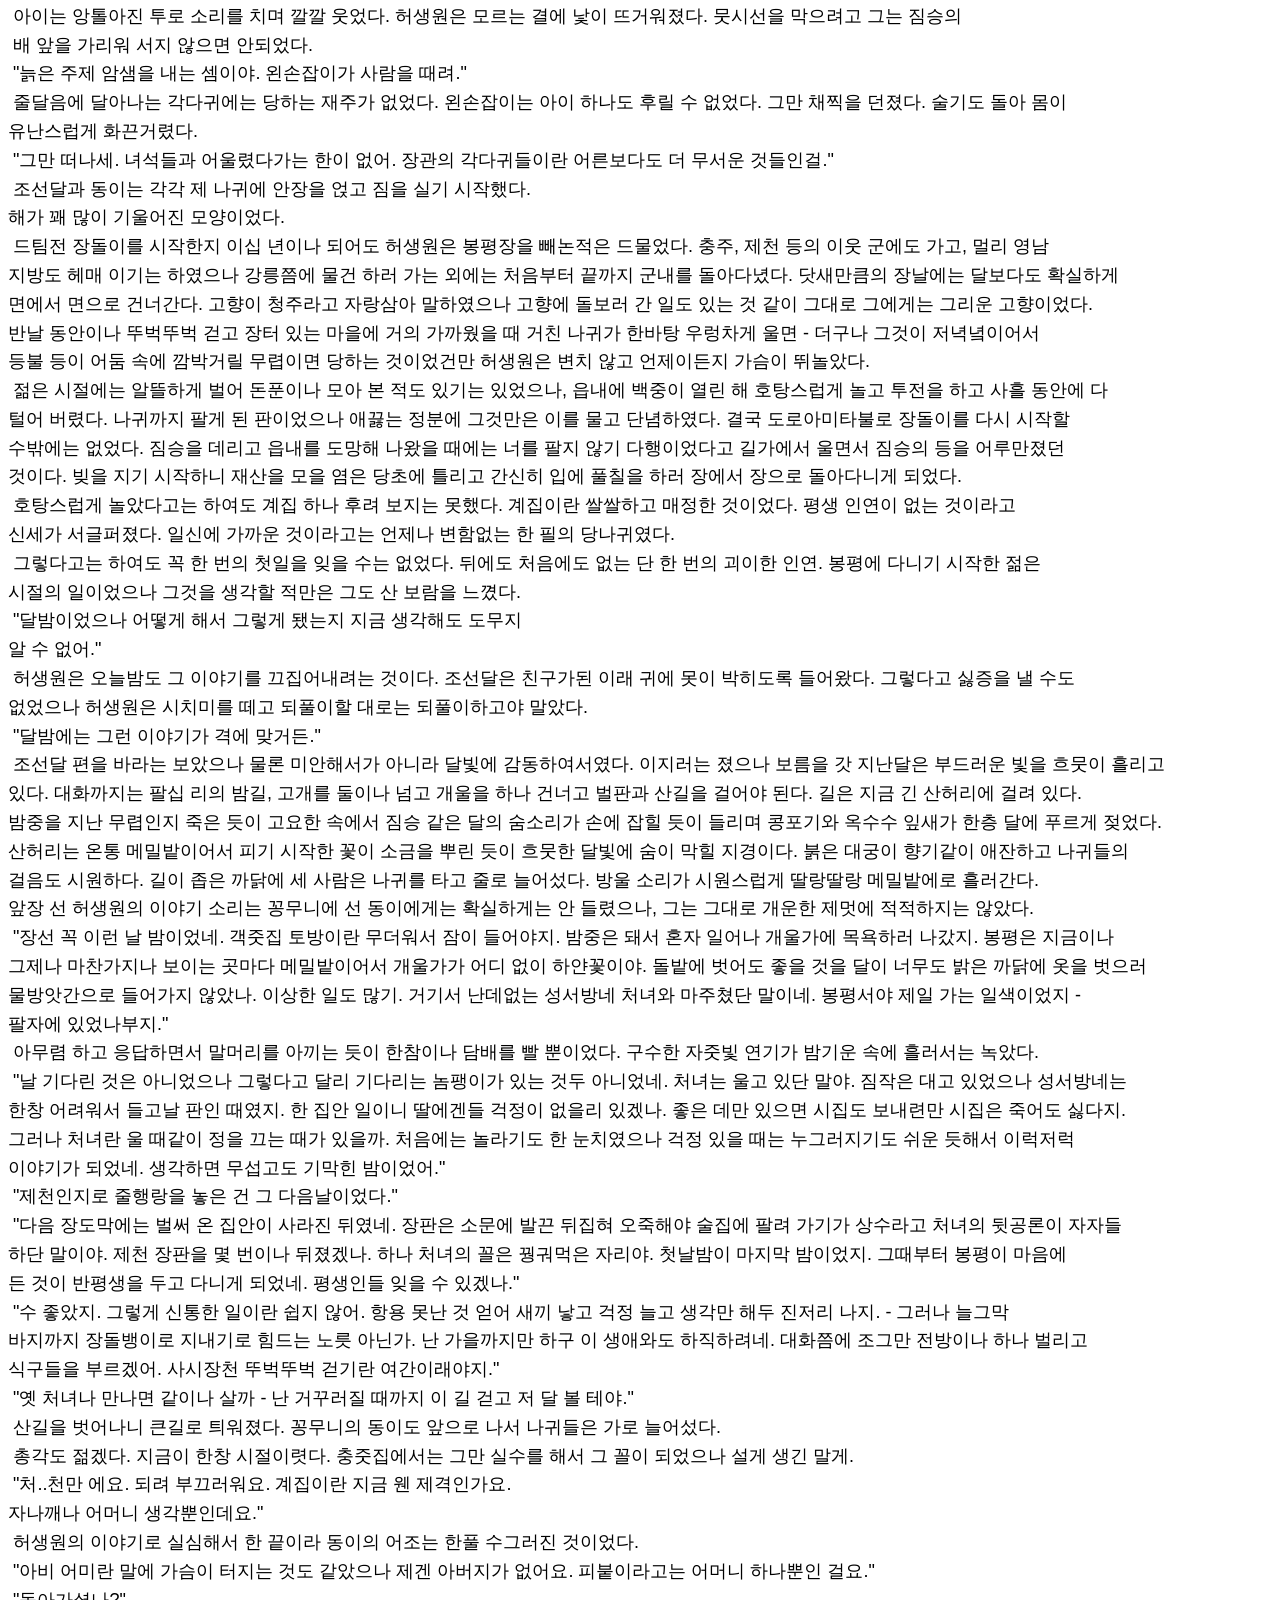
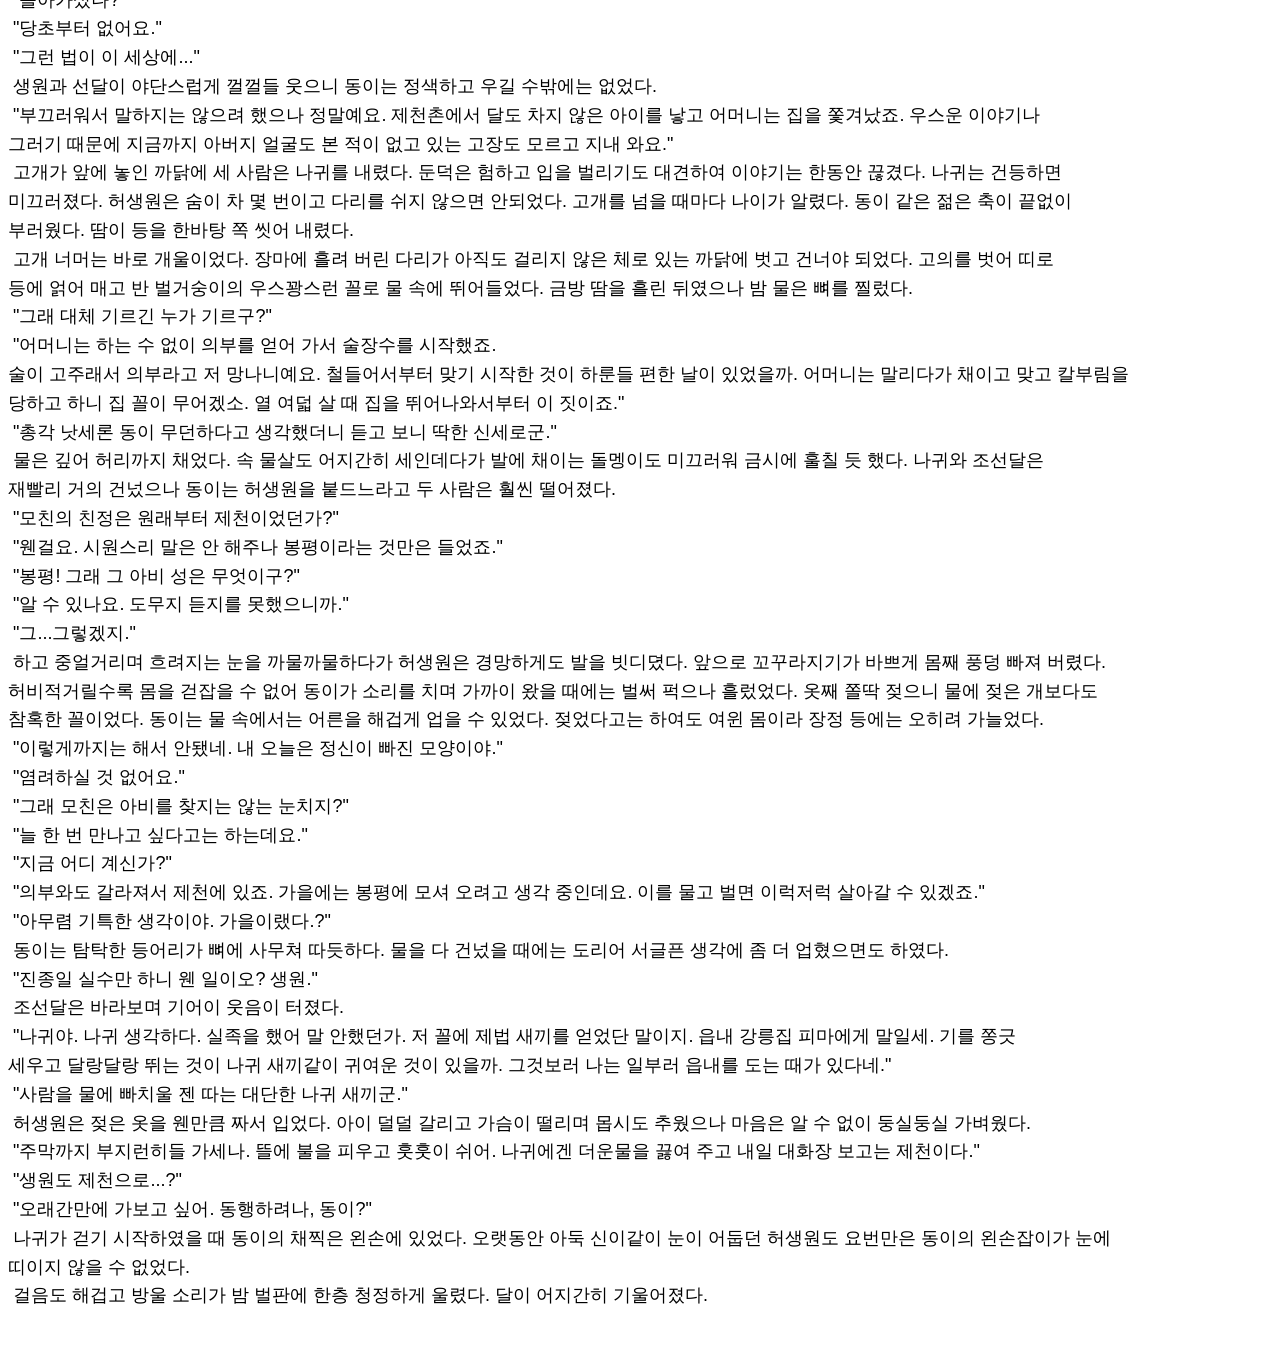
<file: hancomtaja/memil.html>
<!DOCTYPE html>
<html lang="ko">
    <head>
        <meta charset="utf-8">
        <meta name="viewport" content="width=device-width, initial-scale=1.0">
        <title>메밀꽃필무렵</title>
        <style>
            h1 {
              font-size: 28px;
              font-family: sans-serif;
              font-weight: 600;
            }
          
            h1 a {
              color: black;
              text-decoration: none;
            }
          
            pre {
              font-size: 18px;
              font-family: sans-serif;
              font-weight: 400;
              line-height: 1.6;
            white-space: pre-wrap;
            overflow-wrap: break-word;
            
          </style>
    </head>
    <body>
        <h1>
            <a href="practice.html">
                메밀꽃 필 무렵
            </a>
            </h1>
        <pre>
 여름장이란 애시당초에 글러서 해는 아직 중천에 있건만 장판은 벌써 쓸쓸하고 더운 햇발이 벌려 놓은 전시장 밑으로 등줄기를 훅훅 볶는다.
마을 사람들은 거의 돌아간 뒤요, 팔리지 못한 나무꾼 패가 길거리에 궁싯거리고 들 있었으나, 석유 병이나 받고 고깃마리나 사면 족할 것이
축들을 바라고 언제까지든지 버티고 있을 법은 없다. 칩칩스럽게 날아드는 파리 떼도 장난꾼 각다귀들도 귀찮다. 얼금뱅이요 왼손잡이인 드팀전의
허생원은 기어이 등업의 조선달을 낚구어 보았다.  
"그만 거둘까."
 "갈 생각했네. 봉평장에서 한번이나 흐뭇하게 사본 일이 있었을까. 내일 대화 장에서나 한 몫 벌어야겠네."
 "오늘밤은 밤을 새서 걸어야 될 걸."
 "달이 뜨렷다."
 절렁절렁 소리를 내며 조선달이 그 날 산 돈을 따지는 것을 보고 허생원은 말뚝에서 넓은 휘장을 걷고 벌려 놓았던 물건을 거두기
시작했다. 무명필과 주단 바리가 두 고리짝에 꼭 찼다. 멍석 위에는 천조각이 어수선하게 남았다.
 다른 축들도 벌써 거의 짐을 걷고 있었다. 약바르게 떠나는 패도 있었다. 어물 장수도 땜장이도 엿장수도, 생강 장사도 꼴들이 보이지
않았다. 내일은 진부와 대화에 장이 선다. 측들은 그 어느 쪽으로든지 밤을 새며, 육, 칠십리 밤길을 타박거리지 않으면 안된다. 장판은 잔치
뒤 마당같이 어수선하게 벌어지고 술집에서는 싸움이 터져 있었다. 주정꾼 욕지거리에 섞여 계집의 앙칼진 목소리가 찢어졌다. 장날 저녁은
정해 놓고 계집의 고함소리로 시작되는 것이다.
 "생원, 시침을 떼도 다 아니. 충줏집 말야."
 계집 목소리로 문득 생각난 듯이 조선달은 비죽이 웃는다.
 "화중지병이지. 연소패들을 적수로 하구야 대거리가 돼야 말이지."
 "그렇지도 않을걸. 측들이 사족을 못쓰는 것도 사실은 사실이나, 아무리 그렇다 군 해도 왜 그 동이 말일세. 감쪽같이 충줏집을 후린 눈치거든."
 "무어 그 애숭이가? 물건 가질 낚았나부지. 확실한 녀석인 줄 알았더니."
 "그 길만은 알 수 있나... 궁리 말구 가보세나 그려. 한 내턱 씀세."
 그다지 마음이 당기지 않는 것을 쫓아갔다. 허생원은 계집과는 연분이 멀었다. 얼금뱅이 상판을 쳐들고 대어설 줏기도 없었으나,
계집 편에서 정을 보낸 적도 없었고 쓸쓸하고 뒤틀린 반생이었다. 충줏집을 생각만 해여도 철없이 얼굴이 붉어지고 발 밑이 떨리고
그 자리에 소스라쳐 버린다. 충주집 문을 들어서 술좌석에서 짜장 동이를 만났을 때에는 어찌 된 서설엔지 발끈 화가 나 버렸다.
상위에 붉은 얼굴을 쳐들고 제법 계집과 농탕치는 것을 보고서야 견딜 수 없었던 것이다. 녀석이 제법 난질군인데 꼴사납다.
머리에 피도 안 마른 녀석이 낮부터 술 처먹고 계집과 농탕이야. 장돌뱅이 망신만 시키고 돌아다니누나. 그 꼴에 우리들과 한 몫
보자는 셈이지 동이 앞에 막아서면서부터 책망이었다. 걱정두 팔자요, 하는 듯이 빤히 쳐다보는 상기된 눈망울에 부딪칠 때 결김에
따귀를 하나 갈겨 주지 않고는 배길 수 없었다. 동이도 화를 쓰고 팩하게 일어서기는 하였으나 허생원은 조금도 동색하는 법없이
마음먹은 대로는 다 지껄였다. - 어디서 주워먹은 선머슴인지는 모르겠으나, 네게도 아비 어미 있겠지. 그 사나운 꼴 보면 맘 좋겠다.
장사란 탐탁하게 해야 되지. 계집이 다 무어야. 나가거라 냉큼 꼴치워.
 그러나 한마디도 대거리하지 않고 하염없이 나가는 꼴을 보려니 도리어 측은히 여겨졌다. 아직도 서름서름한 사이인데 너무 과하지 않았을까 하고
마음이 섬짓해졌다. 주제도 넘지 같은 술손님이면서도 아무리 젊다고 자식 낳게 된 것을 붙들고 치고 닦아 셀 것은 무엇이야 원. 충줏집은
입술을 쫑긋하고 술 붓는 솜씨도 거칠었으나, 젊은애들한테는 그것이 약이 된다나 하고 그 자리는 조선달이 얼버무리었다. 너 녀석한테
반했지? 애송이를 빨면 죄 된다. 한참 법석을 떤 후이다. 담도 생긴데다가 웬일인지 흠뻑 취해 보고 싶은 생각도 있어서 허생원은 주는 술잔이면
거의 다 들이켰다. 거나해짐에 따라 계집 생각도 동이의 뒷일이 한결같이 궁금해졌다. 내 꼴에 계집을 가로채서는 어떡할 작정이었누 하고 어리석은
꼬락서니를 모질게 책망하는 마음도 한편에 있었다. 그러기 때문에 얼마나 지난 뒤인지 동이가 헐레벌떡거리며 황급히 부르러 왔을 때에는 마시던
잔을 그 자리에 던지고 정신없이 허덕이며 충주집을 뛰어나간 것이었다.
 "생원 당나귀가 바를 끊구 야단이에요."
 "각다귀들로 장난이지 필연코."
 짐승들도 짐승이려니와 동이의 마음씨가 가슴을 울렸다. 뒤를 따라 장판을 달음질하려니 거슴츠레한 눈이 뜨거워질 것 같으다.
 "부락스런 녀석들이라 어쩌는 수 있어야죠."
 "나귀를 몹시 구는 녀석들은 그냥 두지는 않을걸."
 반평생을 같이 지내 온 짐승이었다. 같은 주막에서 잠자고 달빛에 젖으면서 장에서 장으로 걸어다니는 동안에 이십 년의 세월이 사람과
짐승을 함께 늙게 하였다. 까스러진 목뒤 털은 주인의 머리털과도 같이 바스러지고, 개진 눈은 주인의 눈과 같이 눈곱을 흘렸다. 몽당비처럼
짧게 슬리운 꼬리는 파리를 쫓으려고 기껏 휘저어 보아야 벌써 다리까지는 닿지 않았다. 닳아 없어진 굽을 몇 번이나 도려내고 새 칠을 신겼는지
모른다. 굽은 벌써 더 자라기는 틀렸고, 닳아 버린 철 사이로는 피가 빼짓이 흘렀다. 냄새만 맡고도 주인을 분간하였다. 호소하는 마음으로
야단스럽게 울며 반겼한다.
 어린아이를 달래 듯이 목덜미를 어루만져 주니 나귀는 코를 벌름거리고 입을 투르르거렸다. 콧물이 튀었다. 허생원은 짐승 때문에 속도 무던히는
썩였다. 아이들의 장난이 심한 눈치여서 땀배인 몸뚱어리가 부들부들 떨리고 좀체 흥분이 식지 않는 모양이었다. 굴레가 벗어지고 안장도
떨어졌다. 요 몹쓸 자식들, 하고 허생원은 호령을 하였으나 패들은 먼저 줄행랑을 논 뒤요 몇 남지 않은 아이들이 호령에 놀래 비슬비슬 멀어졌다.
 "우리들 장난이 아니우. 암놈을 보고 지 혼자 발광이지."
 코흘리개 한 녀석이 멀리서 소리를 쳤다.
 "고 녀석 말투가."
 "김첨지 당나귀가 가 버리니까, 온통 흙을 차고 거품을 흘리면서 미친 소같이 날뛰는 걸. 꼴이 우스워 우리는 보고만 있었다우. 배를 좀 보지."
 아이는 앙톨아진 투로 소리를 치며 깔깔 웃었다. 허생원은 모르는 결에 낯이 뜨거워졌다. 뭇시선을 막으려고 그는 짐승의
 배 앞을 가리워 서지 않으면 안되었다.
 "늙은 주제 암샘을 내는 셈이야. 왼손잡이가 사람을 때려."
 줄달음에 달아나는 각다귀에는 당하는 재주가 없었다. 왼손잡이는 아이 하나도 후릴 수 없었다. 그만 채찍을 던졌다. 술기도 돌아 몸이
유난스럽게 화끈거렸다.
 "그만 떠나세. 녀석들과 어울렸다가는 한이 없어. 장관의 각다귀들이란 어른보다도 더 무서운 것들인걸."
 조선달과 동이는 각각 제 나귀에 안장을 얹고 짐을 실기 시작했다.
해가 꽤 많이 기울어진 모양이었다.
 드팀전 장돌이를 시작한지 이십 년이나 되어도 허생원은 봉평장을 빼논적은 드물었다. 충주, 제천 등의 이웃 군에도 가고, 멀리 영남
지방도 헤매 이기는 하였으나 강릉쯤에 물건 하러 가는 외에는 처음부터 끝까지 군내를 돌아다녔다. 닷새만큼의 장날에는 달보다도 확실하게
면에서 면으로 건너간다. 고향이 청주라고 자랑삼아 말하였으나 고향에 돌보러 간 일도 있는 것 같이 그대로 그에게는 그리운 고향이었다.
반날 동안이나 뚜벅뚜벅 걷고 장터 있는 마을에 거의 가까웠을 때 거친 나귀가 한바탕 우렁차게 울면 - 더구나 그것이 저녁녘이어서
등불 등이 어둠 속에 깜박거릴 무렵이면 당하는 것이었건만 허생원은 변치 않고 언제이든지 가슴이 뛰놀았다.
 젊은 시절에는 알뜰하게 벌어 돈푼이나 모아 본 적도 있기는 있었으나, 읍내에 백중이 열린 해 호탕스럽게 놀고 투전을 하고 사흘 동안에 다
털어 버렸다. 나귀까지 팔게 된 판이었으나 애끓는 정분에 그것만은 이를 물고 단념하였다. 결국 도로아미타불로 장돌이를 다시 시작할
수밖에는 없었다. 짐승을 데리고 읍내를 도망해 나왔을 때에는 너를 팔지 않기 다행이었다고 길가에서 울면서 짐승의 등을 어루만졌던
것이다. 빚을 지기 시작하니 재산을 모을 염은 당초에 틀리고 간신히 입에 풀칠을 하러 장에서 장으로 돌아다니게 되었다.
 호탕스럽게 놀았다고는 하여도 계집 하나 후려 보지는 못했다. 계집이란 쌀쌀하고 매정한 것이었다. 평생 인연이 없는 것이라고
신세가 서글퍼졌다. 일신에 가까운 것이라고는 언제나 변함없는 한 필의 당나귀였다.
 그렇다고는 하여도 꼭 한 번의 첫일을 잊을 수는 없었다. 뒤에도 처음에도 없는 단 한 번의 괴이한 인연. 봉평에 다니기 시작한 젊은
시절의 일이었으나 그것을 생각할 적만은 그도 산 보람을 느꼈다.
 "달밤이었으나 어떻게 해서 그렇게 됐는지 지금 생각해도 도무지
알 수 없어."
 허생원은 오늘밤도 그 이야기를 끄집어내려는 것이다. 조선달은 친구가된 이래 귀에 못이 박히도록 들어왔다. 그렇다고 싫증을 낼 수도
없었으나 허생원은 시치미를 떼고 되풀이할 대로는 되풀이하고야 말았다.
 "달밤에는 그런 이야기가 격에 맞거든."
 조선달 편을 바라는 보았으나 물론 미안해서가 아니라 달빛에 감동하여서였다. 이지러는 졌으나 보름을 갓 지난달은 부드러운 빛을 흐뭇이 흘리고
있다. 대화까지는 팔십 리의 밤길, 고개를 둘이나 넘고 개울을 하나 건너고 벌판과 산길을 걸어야 된다. 길은 지금 긴 산허리에 걸려 있다.
밤중을 지난 무렵인지 죽은 듯이 고요한 속에서 짐승 같은 달의 숨소리가 손에 잡힐 듯이 들리며 콩포기와 옥수수 잎새가 한층 달에 푸르게 젖었다.
산허리는 온통 메밀밭이어서 피기 시작한 꽃이 소금을 뿌린 듯이 흐뭇한 달빛에 숨이 막힐 지경이다. 붉은 대궁이 향기같이 애잔하고 나귀들의
걸음도 시원하다. 길이 좁은 까닭에 세 사람은 나귀를 타고 줄로 늘어섰다. 방울 소리가 시원스럽게 딸랑딸랑 메밀밭에로 흘러간다.
앞장 선 허생원의 이야기 소리는 꽁무니에 선 동이에게는 확실하게는 안 들렸으나, 그는 그대로 개운한 제멋에 적적하지는 않았다.
 "장선 꼭 이런 날 밤이었네. 객줏집 토방이란 무더워서 잠이 들어야지. 밤중은 돼서 혼자 일어나 개울가에 목욕하러 나갔지. 봉평은 지금이나
그제나 마찬가지나 보이는 곳마다 메밀밭이어서 개울가가 어디 없이 하얀꽃이야. 돌밭에 벗어도 좋을 것을 달이 너무도 밝은 까닭에 옷을 벗으러
물방앗간으로 들어가지 않았나. 이상한 일도 많기. 거기서 난데없는 성서방네 처녀와 마주쳤단 말이네. 봉평서야 제일 가는 일색이었지 -
팔자에 있었나부지."
 아무렴 하고 응답하면서 말머리를 아끼는 듯이 한참이나 담배를 빨 뿐이었다. 구수한 자줏빛 연기가 밤기운 속에 흘러서는 녹았다.
 "날 기다린 것은 아니었으나 그렇다고 달리 기다리는 놈팽이가 있는 것두 아니었네. 처녀는 울고 있단 말야. 짐작은 대고 있었으나 성서방네는
한창 어려워서 들고날 판인 때였지. 한 집안 일이니 딸에겐들 걱정이 없을리 있겠나. 좋은 데만 있으면 시집도 보내련만 시집은 죽어도 싫다지.
그러나 처녀란 울 때같이 정을 끄는 때가 있을까. 처음에는 놀라기도 한 눈치였으나 걱정 있을 때는 누그러지기도 쉬운 듯해서 이럭저럭
이야기가 되었네. 생각하면 무섭고도 기막힌 밤이었어."
 "제천인지로 줄행랑을 놓은 건 그 다음날이었다."
 "다음 장도막에는 벌써 온 집안이 사라진 뒤였네. 장판은 소문에 발끈 뒤집혀 오죽해야 술집에 팔려 가기가 상수라고 처녀의 뒷공론이 자자들
하단 말이야. 제천 장판을 몇 번이나 뒤졌겠나. 하나 처녀의 꼴은 꿩궈먹은 자리야. 첫날밤이 마지막 밤이었지. 그때부터 봉평이 마음에
든 것이 반평생을 두고 다니게 되었네. 평생인들 잊을 수 있겠나."
 "수 좋았지. 그렇게 신통한 일이란 쉽지 않어. 항용 못난 것 얻어 새끼 낳고 걱정 늘고 생각만 해두 진저리 나지. - 그러나 늘그막
바지까지 장돌뱅이로 지내기로 힘드는 노릇 아닌가. 난 가을까지만 하구 이 생애와도 하직하려네. 대화쯤에 조그만 전방이나 하나 벌리고
식구들을 부르겠어. 사시장천 뚜벅뚜벅 걷기란 여간이래야지."
 "옛 처녀나 만나면 같이나 살까 - 난 거꾸러질 때까지 이 길 걷고 저 달 볼 테야."
 산길을 벗어나니 큰길로 틔워졌다. 꽁무니의 동이도 앞으로 나서 나귀들은 가로 늘어섰다.
 총각도 젊겠다. 지금이 한창 시절이렷다. 충줏집에서는 그만 실수를 해서 그 꼴이 되었으나 설게 생긴 말게.
 "처..천만 에요. 되려 부끄러워요. 계집이란 지금 웬 제격인가요.
자나깨나 어머니 생각뿐인데요."
 허생원의 이야기로 실심해서 한 끝이라 동이의 어조는 한풀 수그러진 것이었다.
 "아비 어미란 말에 가슴이 터지는 것도 같았으나 제겐 아버지가 없어요. 피붙이라고는 어머니 하나뿐인 걸요."
 "돌아가셨나?"
 "당초부터 없어요."
 "그런 법이 이 세상에..."
 생원과 선달이 야단스럽게 껄껄들 웃으니 동이는 정색하고 우길 수밖에는 없었다.
 "부끄러워서 말하지는 않으려 했으나 정말예요. 제천촌에서 달도 차지 않은 아이를 낳고 어머니는 집을 쫓겨났죠. 우스운 이야기나
그러기 때문에 지금까지 아버지 얼굴도 본 적이 없고 있는 고장도 모르고 지내 와요."
 고개가 앞에 놓인 까닭에 세 사람은 나귀를 내렸다. 둔덕은 험하고 입을 벌리기도 대견하여 이야기는 한동안 끊겼다. 나귀는 건등하면
미끄러졌다. 허생원은 숨이 차 몇 번이고 다리를 쉬지 않으면 안되었다. 고개를 넘을 때마다 나이가 알렸다. 동이 같은 젊은 축이 끝없이
부러웠다. 땀이 등을 한바탕 쪽 씻어 내렸다.
 고개 너머는 바로 개울이었다. 장마에 흘려 버린 다리가 아직도 걸리지 않은 체로 있는 까닭에 벗고 건너야 되었다. 고의를 벗어 띠로
등에 얽어 매고 반 벌거숭이의 우스꽝스런 꼴로 물 속에 뛰어들었다. 금방 땀을 흘린 뒤였으나 밤 물은 뼈를 찔렀다.
 "그래 대체 기르긴 누가 기르구?"
 "어머니는 하는 수 없이 의부를 얻어 가서 술장수를 시작했죠.
술이 고주래서 의부라고 저 망나니예요. 철들어서부터 맞기 시작한 것이 하룬들 편한 날이 있었을까. 어머니는 말리다가 채이고 맞고 칼부림을
당하고 하니 집 꼴이 무어겠소. 열 여덟 살 때 집을 뛰어나와서부터 이 짓이죠."
 "총각 낫세론 동이 무던하다고 생각했더니 듣고 보니 딱한 신세로군."
 물은 깊어 허리까지 채었다. 속 물살도 어지간히 세인데다가 발에 채이는 돌멩이도 미끄러워 금시에 훌칠 듯 했다. 나귀와 조선달은
재빨리 거의 건넜으나 동이는 허생원을 붙드느라고 두 사람은 훨씬 떨어졌다.
 "모친의 친정은 원래부터 제천이었던가?"
 "웬걸요. 시원스리 말은 안 해주나 봉평이라는 것만은 들었죠."
 "봉평! 그래 그 아비 성은 무엇이구?"
 "알 수 있나요. 도무지 듣지를 못했으니까."
 "그...그렇겠지."
 하고 중얼거리며 흐려지는 눈을 까물까물하다가 허생원은 경망하게도 발을 빗디뎠다. 앞으로 꼬꾸라지기가 바쁘게 몸째 풍덩 빠져 버렸다.
허비적거릴수록 몸을 걷잡을 수 없어 동이가 소리를 치며 가까이 왔을 때에는 벌써 퍽으나 흘렀었다. 옷째 쫄딱 젖으니 물에 젖은 개보다도
참혹한 꼴이었다. 동이는 물 속에서는 어른을 해겁게 업을 수 있었다. 젖었다고는 하여도 여윈 몸이라 장정 등에는 오히려 가늘었다.
 "이렇게까지는 해서 안됐네. 내 오늘은 정신이 빠진 모양이야."
 "염려하실 것 없어요."
 "그래 모친은 아비를 찾지는 않는 눈치지?"
 "늘 한 번 만나고 싶다고는 하는데요."
 "지금 어디 계신가?"
 "의부와도 갈라져서 제천에 있죠. 가을에는 봉평에 모셔 오려고 생각 중인데요. 이를 물고 벌면 이럭저럭 살아갈 수 있겠죠."
 "아무렴 기특한 생각이야. 가을이랬다.?"
 동이는 탐탁한 등어리가 뼈에 사무쳐 따듯하다. 물을 다 건넜을 때에는 도리어 서글픈 생각에 좀 더 업혔으면도 하였다.
 "진종일 실수만 하니 웬 일이오? 생원."
 조선달은 바라보며 기어이 웃음이 터졌다.
 "나귀야. 나귀 생각하다. 실족을 했어 말 안했던가. 저 꼴에 제법 새끼를 얻었단 말이지. 읍내 강릉집 피마에게 말일세. 기를 쫑긋
세우고 달랑달랑 뛰는 것이 나귀 새끼같이 귀여운 것이 있을까. 그것보러 나는 일부러 읍내를 도는 때가 있다네."
 "사람을 물에 빠치울 젠 따는 대단한 나귀 새끼군."
 허생원은 젖은 옷을 웬만큼 짜서 입었다. 아이 덜덜 갈리고 가슴이 떨리며 몹시도 추웠으나 마음은 알 수 없이 둥실둥실 가벼웠다.
 "주막까지 부지런히들 가세나. 뜰에 불을 피우고 훗훗이 쉬어. 나귀에겐 더운물을 끓여 주고 내일 대화장 보고는 제천이다."
 "생원도 제천으로...?"
 "오래간만에 가보고 싶어. 동행하려나, 동이?"
 나귀가 걷기 시작하였을 때 동이의 채찍은 왼손에 있었다. 오랫동안 아둑 신이같이 눈이 어둡던 허생원도 요번만은 동이의 왼손잡이가 눈에
띠이지 않을 수 없었다.
 걸음도 해겁고 방울 소리가 밤 벌판에 한층 청정하게 울렸다. 달이 어지간히 기울어졌다.
        </pre>
    </body>
</html>
</file>
<file: moosang/style.css>
html,
body {
    margin: 0;
    padding: 0;
    width: 100%;
    height: 100%;
}

body {
    min-height: 100vh;
    background: white;
    display: flex;
    justify-content: center;
    align-items: center;
    overflow: hidden;
}

.photo {
    position: relative;
    width: min(80vw, 800px);
    aspect-ratio: 1 / 1;
}

.main-image {
    position: absolute;
    inset: 0;
    width: 100%;
    height: 100%;
    object-fit: cover;
    display: block;

    -webkit-mask-image:
        linear-gradient(
            to right,
            transparent 0%,
            black 3%,
            black 97%,
            transparent 100%
        ),
        linear-gradient(
            to bottom,
            transparent 0%,
            black 3%,
            black 97%,
            transparent 100%
        );

    -webkit-mask-composite: source-in;

    mask-image:
        linear-gradient(
            to right,
            transparent 0%,
            black 3%,
            black 97%,
            transparent 100%
        ),
        linear-gradient(
            to bottom,
            transparent 0%,
            black 3%,
            black 97%,
            transparent 100%
        );

    mask-composite: intersect;
}

.object {
    position: absolute;
    inset: 0;
    width: 100%;
    height: 100%;
    pointer-events: none;
}

.object img {
    position: absolute;
    inset: 0;
    width: 100%;
    height: 100%;
    object-fit: cover;
    display: block;
    pointer-events: none;
    transition:
    transform 0.25s ease,
    filter 0.08s ease;
}

.hotspot {
    position: absolute;
    display: block;
    z-index: 20;
    pointer-events: auto;
    cursor: pointer;
}

.budda .hotspot {
    left: 0%;
    top: 50%;
    width: 18%;
    height: 30%;
}

.cross .hotspot {
    left: 27%;
    top: 9%;
    width: 42%;
    height: 57%;
}

.rosary .hotspot {
    left: 12%;
    top: 60%;
    width: 50%;
    height: 25%;
}

.budda img {
    transform-origin: 9% 68%;
}

.cross img {
    transform-origin: 48% 38%;
}

.rosary img {
    transform-origin: 25% 78%;
}


.budda:has(.hotspot:hover) img {
    transform: scale(1.03);
    filter:
        drop-shadow(0 0 7px rgba(255, 190, 60, 0.9))
        drop-shadow(0 0 18px rgba(255, 150, 30, 0.6));
}

.cross:has(.hotspot:hover) img {
    transform: scale(1.03);
    filter:
        drop-shadow(0 0 7px rgba(50, 255, 91, 0.9))
        drop-shadow(0 0 18px rgba(30, 255, 143, 0.6));
}

.rosary:has(.hotspot:hover) img {
    transform: scale(1.015);
    filter:
        drop-shadow(0 0 4px rgba(70, 130, 255, 0.85))
        drop-shadow(0 0 9px rgba(70, 130, 255, 0.5));
}
.budda-page,
.cross-page,
.rosary-page {
    position: fixed;
    inset: 0;
    display: flex;
    justify-content: center;
    align-items: center;
    background: transparent;
    opacity: 0;
    visibility: hidden;
    pointer-events: none;
    z-index: 100;
    transition: opacity 1.2s ease;
}

.budda-page:target,
.cross-page:target,
.rosary-page:target {
    opacity: 1;
    visibility: visible;
    pointer-events: auto;
}

.budda-image,
.cross-image,
.rosary-image {
    position: absolute;
    inset: 0;
    width: 100%;
    height: 100%;
    object-fit: cover;
    display: block;
}

body > .photo {
    transition: opacity 1.2s ease;
}

body:has(#budda_1:target) > .photo {
    opacity: 0;
}

.budda-page .photo {
    -webkit-mask-image:
        linear-gradient(
            to right,
            transparent 0%,
            black 3%,
            black 97%,
            transparent 100%
        ),
        linear-gradient(
            to bottom,
            transparent 0%,
            black 3%,
            black 97%,
            transparent 100%
        );

    -webkit-mask-composite: source-in;

    mask-image:
        linear-gradient(
            to right,
            transparent 0%,
            black 3%,
            black 97%,
            transparent 100%
        ),
        linear-gradient(
            to bottom,
            transparent 0%,
            black 3%,
            black 97%,
            transparent 100%
        );

    mask-composite: intersect;
}

body:has(#budda_1:target) > .photo,
body:has(#budda_2:target) > .photo,
body:has(#budda_4:target) > .photo,
body:has(#budda_5:target) > .photo,
body:has(#budda_6:target) > .photo,
body:has(#cross_2:target) > .photo,
body:has(#cross_3:target) > .photo,
body:has(#cross_4:target) > .photo,
body:has(#cross_5:target) > .photo,
body:has(#cross_6:target) > .photo,
body:has(#rosary_1:target) > .photo,
body:has(#rosary_2:target) > .photo,
body:has(#rosary_3:target) > .photo,
body:has(#rosary_4:target) > .photo,
body:has(#rosary_5:target) > .photo {
    opacity: 0;
    visibility: hidden;
    pointer-events: none;
}

body:has(#budda_2:target) #budda_1 {
    opacity: 1;
    visibility: visible;
    pointer-events: none;
}

#budda_2 {
    background: transparent;
    opacity: 0;
    visibility: visible;
    pointer-events: none;
    z-index: 110;
    transition: opacity 1.5s ease 0.6s;
}

#budda_2:target {
    opacity: 1;
    visibility: visible;
    pointer-events: auto;
}
#budda_1 .budda-image {
    filter: blur(0);
    opacity: 1;
    transition:
        filter 1.5s ease,
        opacity 0.6s ease;
}

body:has(#budda_2:target) #budda_1 .budda-image {
    filter: blur(50px);
    opacity: 1;
}
#budda_2 .budda-image {
    filter: blur(0);
    opacity: 1;
    transition:
        filter 1.5s ease,
        opacity 0.6s ease;
}

#budda_4 {
    background: transparent;
    opacity: 0;
    visibility: visible;
    pointer-events: none;
    z-index: 110;
    transition: opacity 1.5s ease 0.6s;
}

#budda_4:target {
    opacity: 1;
    visibility: visible;
    pointer-events: auto;
}
body:has(#budda_4:target) #budda_2 {
    opacity: 1;
    visibility: visible;
    pointer-events: none;
}
body:has(#budda_4:target) #budda_2 .budda-image {
    filter: blur(50px);
    opacity: 1;
}
.cross-page .photo {
    -webkit-mask-image:
        linear-gradient(to right, transparent 0%, black 3%, black 97%, transparent 100%),
        linear-gradient(to bottom, transparent 0%, black 3%, black 97%, transparent 100%);
    -webkit-mask-composite: source-in;

    mask-image:
        linear-gradient(to right, transparent 0%, black 3%, black 97%, transparent 100%),
        linear-gradient(to bottom, transparent 0%, black 3%, black 97%, transparent 100%);
    mask-composite: intersect;
}
#cross_2 .cross-image {
    filter: blur(0);
    opacity: 1;
    transition:
        filter 1.5s ease,
        opacity 0.6s ease;
}

body:has(#cross_3:target) #cross_2 .cross-image {
    filter: blur(50px);
    opacity: 1;
}
#cross_3 {
    background: transparent;
    opacity: 0;
    visibility: visible;
    pointer-events: none;
    z-index: 120;
    transition: opacity 1.5s ease 0.6s;
}

#cross_3:target {
    opacity: 1;
    visibility: visible;
    pointer-events: auto;
}

body:has(#cross_3:target) #cross_2 {
    opacity: 1;
    visibility: visible;
    pointer-events: none;
}
#cross_3 .cross-image {
    filter: blur(0);
    opacity: 1;
    transition:
        filter 1.5s ease,
        opacity 0.6s ease;
}

body:has(#cross_4:target) #cross_3 .cross-image {
    filter: blur(50px);
    opacity: 1;
}

#cross_4 {
    background: transparent;
    opacity: 0;
    visibility: visible;
    pointer-events: none;
    z-index: 130;
    transition: opacity 1.5s ease 0.6s;
}

#cross_4:target {
    opacity: 1;
    visibility: visible;
    pointer-events: auto;
}

body:has(#cross_4:target) #cross_3 {
    opacity: 1;
    visibility: visible;
    pointer-events: none;
}
#cross_4 .cross-image {
    filter: blur(0);
    opacity: 1;
    transition:
        filter 1.5s ease,
        opacity 0.6s ease;
}

body:has(#cross_5:target) #cross_4 .cross-image {
    filter: blur(50px);
    opacity: 1;
}

#cross_5 {
    background: transparent;
    opacity: 0;
    visibility: visible;
    pointer-events: none;
    z-index: 140;
    transition: opacity 1.5s ease 0.6s;
}

#cross_5:target {
    opacity: 1;
    visibility: visible;
    pointer-events: auto;
}

body:has(#cross_5:target) #cross_4 {
    opacity: 1;
    visibility: visible;
    pointer-events: none;
}
#budda_4 .budda-image {
    filter: blur(0);
    opacity: 1;
    transition:
        filter 1.5s ease,
        opacity 0.6s ease;
}

body:has(#budda_5:target) #budda_4 .budda-image {
    filter: blur(50px);
    opacity: 1;
}

#budda_5 {
    background: transparent;
    opacity: 0;
    visibility: visible;
    pointer-events: none;
    z-index: 130;
    transition: opacity 1.5s ease 0.6s;
}

#budda_5:target {
    opacity: 1;
    visibility: visible;
    pointer-events: auto;
}

body:has(#budda_5:target) #budda_4 {
    opacity: 1;
    visibility: visible;
    pointer-events: none;
}
#budda_5 .budda-image {
    filter: blur(0);
    opacity: 1;
    transition:
        filter 1.5s ease,
        opacity 0.6s ease;
}

body:has(#budda_6:target) #budda_5 .budda-image {
    filter: blur(50px);
    opacity: 1;
}

#budda_6 {
    background: transparent;
    opacity: 0;
    visibility: visible;
    pointer-events: none;
    z-index: 140;
    transition: opacity 1.5s ease 0.6s;
}

#budda_6:target {
    opacity: 1;
    visibility: visible;
    pointer-events: auto;
}

body:has(#budda_6:target) #budda_5 {
    opacity: 1;
    visibility: visible;
    pointer-events: none;
}
.rosary-image {
    position: absolute;
    inset: 0;
    width: 100%;
    height: 100%;
    object-fit: cover;
    display: block;
}
.rosary-page .photo {
    -webkit-mask-image:
        linear-gradient(to right, transparent 0%, black 3%, black 97%, transparent 100%),
        linear-gradient(to bottom, transparent 0%, black 3%, black 97%, transparent 100%);
    -webkit-mask-composite: source-in;

    mask-image:
        linear-gradient(to right, transparent 0%, black 3%, black 97%, transparent 100%),
        linear-gradient(to bottom, transparent 0%, black 3%, black 97%, transparent 100%);
    mask-composite: intersect;
}
#rosary_1 .rosary-image,
#rosary_2 .rosary-image,
#rosary_3 .rosary-image,
#rosary_4 .rosary-image {
    filter: blur(0);
    opacity: 1;
    transition:
        filter 1.5s ease,
        opacity 0.6s ease;
}

body:has(#rosary_2:target) #rosary_1 .rosary-image,
body:has(#rosary_3:target) #rosary_2 .rosary-image,
body:has(#rosary_4:target) #rosary_3 .rosary-image,
body:has(#rosary_5:target) #rosary_4 .rosary-image {
    filter: blur(50px);
    opacity: 1;
}

#rosary_2,
#rosary_3,
#rosary_4,
#rosary_5 {
    background: transparent;
    opacity: 0;
    visibility: visible;
    pointer-events: none;
    transition: opacity 1.5s ease 0.6s;
}

#rosary_2 {
    z-index: 120;
}

#rosary_3 {
    z-index: 130;
}

#rosary_4 {
    z-index: 140;
}

#rosary_5 {
    z-index: 150;
}

#rosary_2:target,
#rosary_3:target,
#rosary_4:target,
#rosary_5:target {
    opacity: 1;
    visibility: visible;
    pointer-events: auto;
}

body:has(#rosary_2:target) #rosary_1,
body:has(#rosary_3:target) #rosary_2,
body:has(#rosary_4:target) #rosary_3,
body:has(#rosary_5:target) #rosary_4 {
    opacity: 1;
    visibility: visible;
    pointer-events: none;
}
</file>
